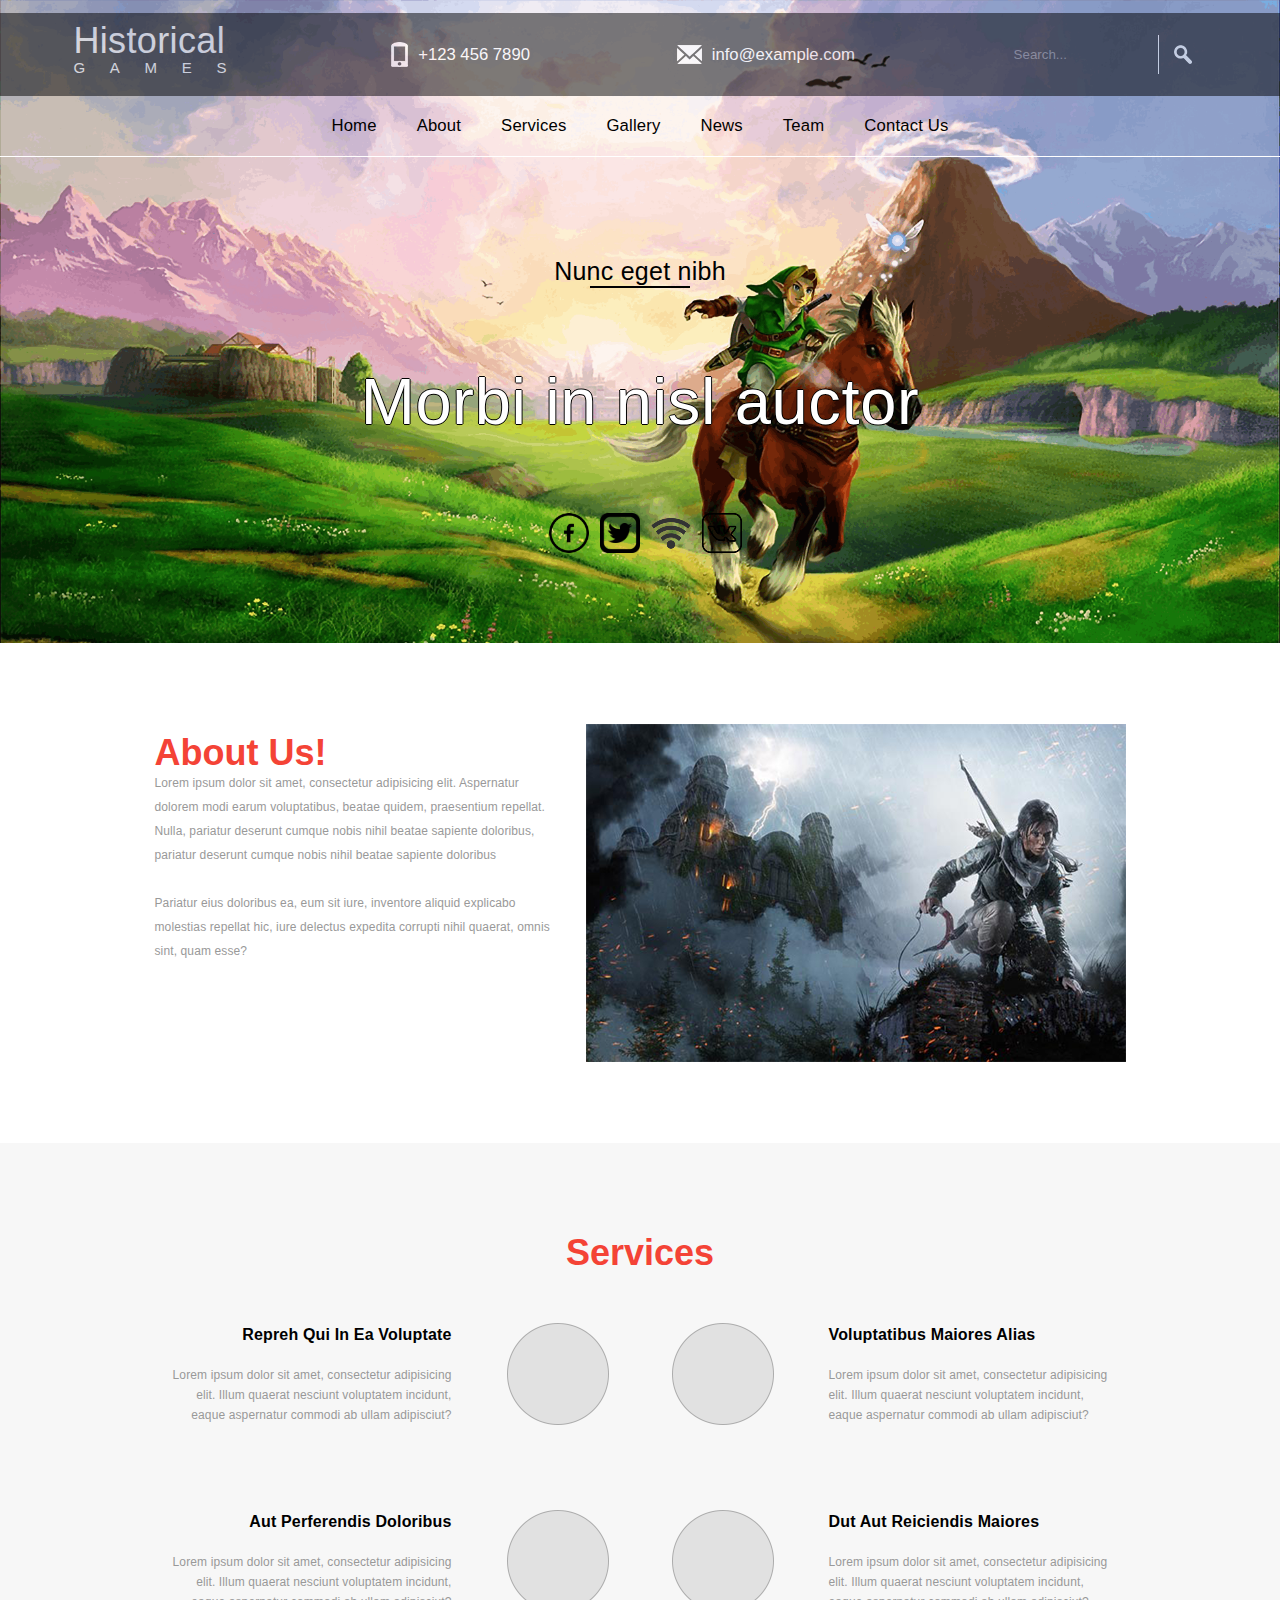
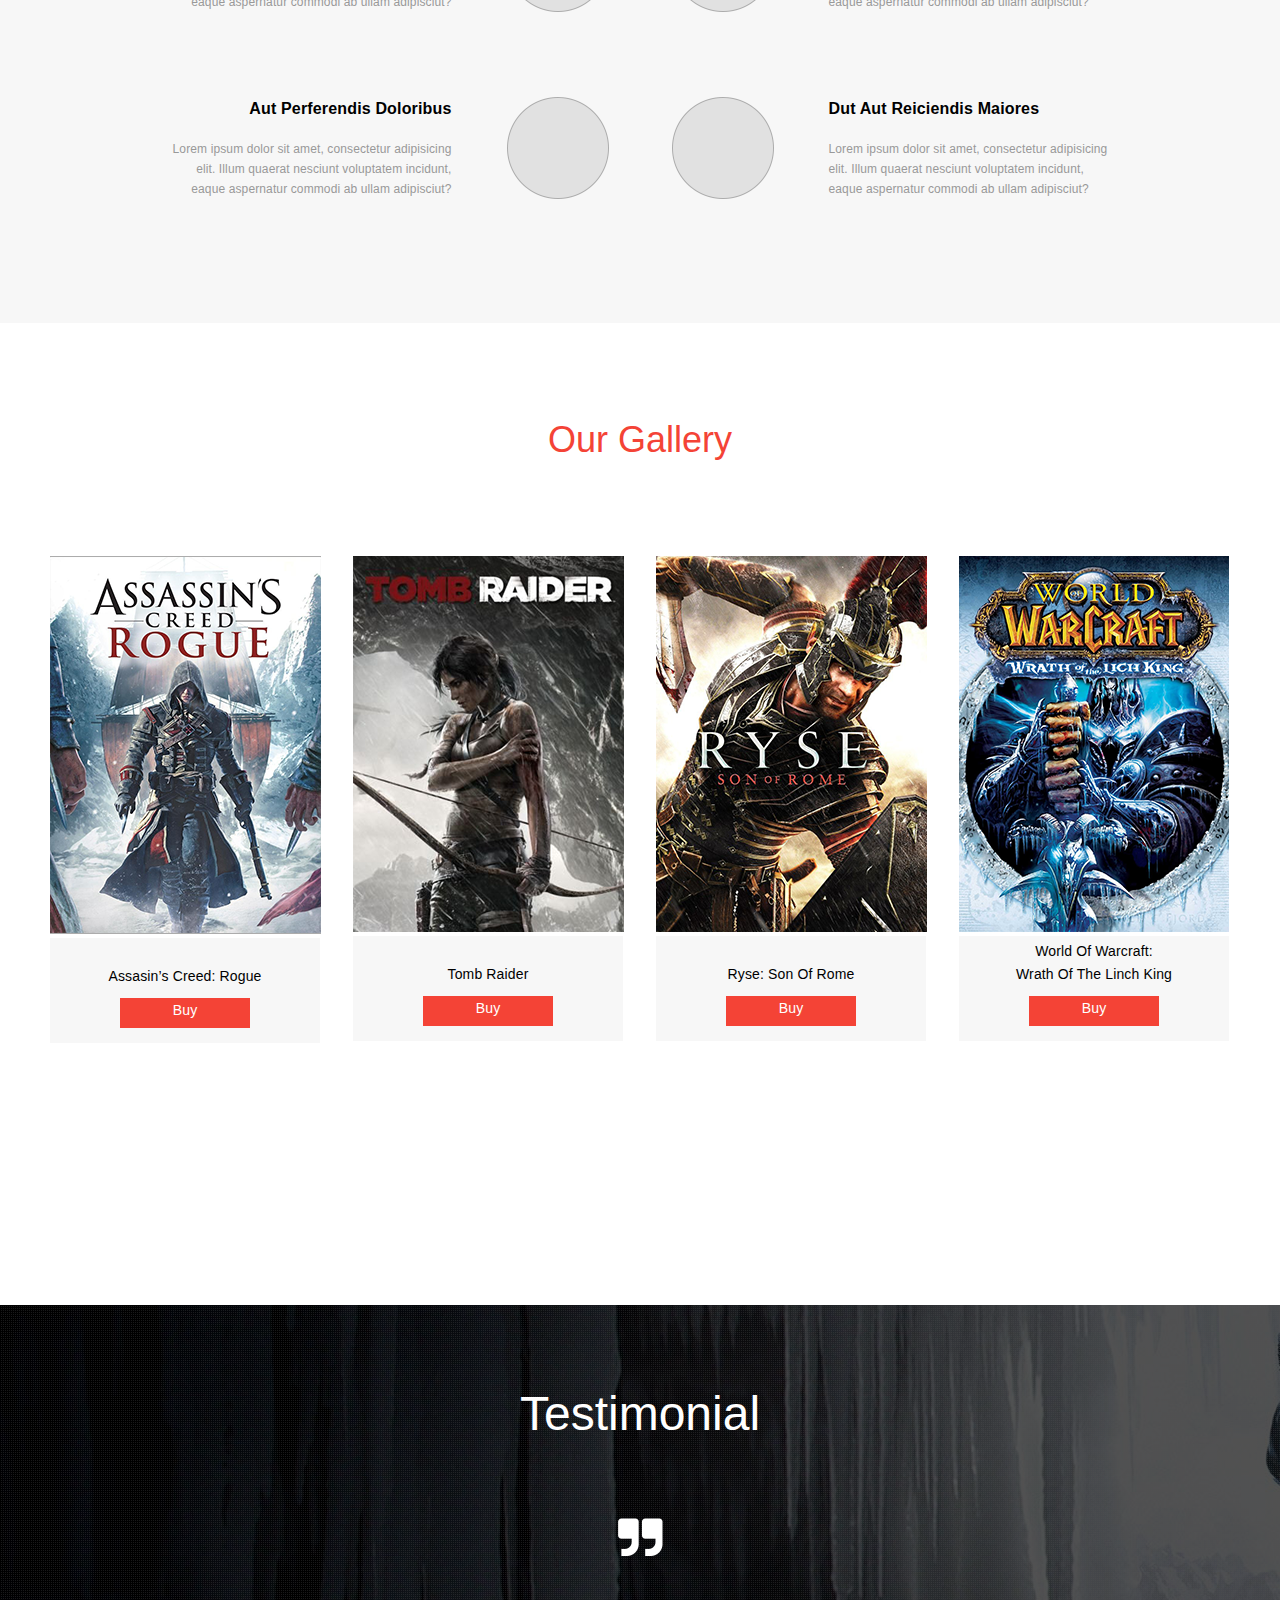
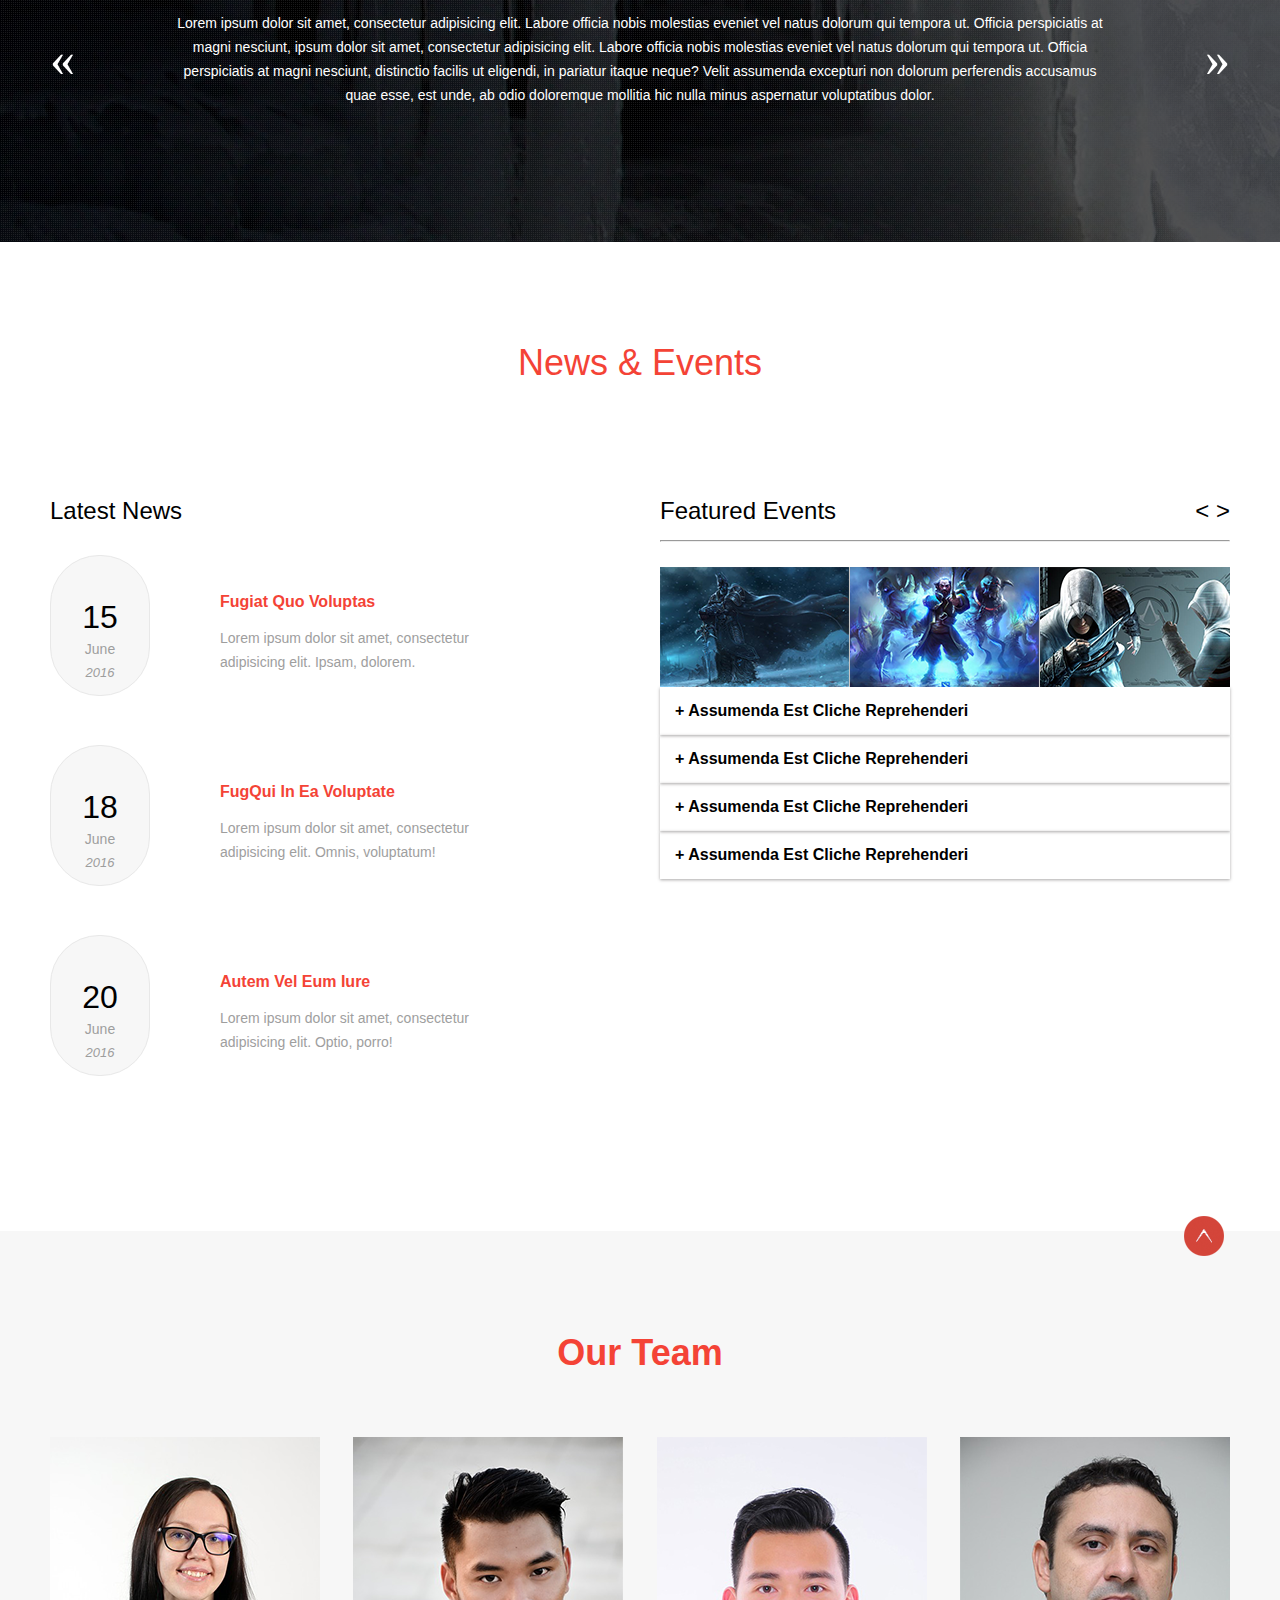
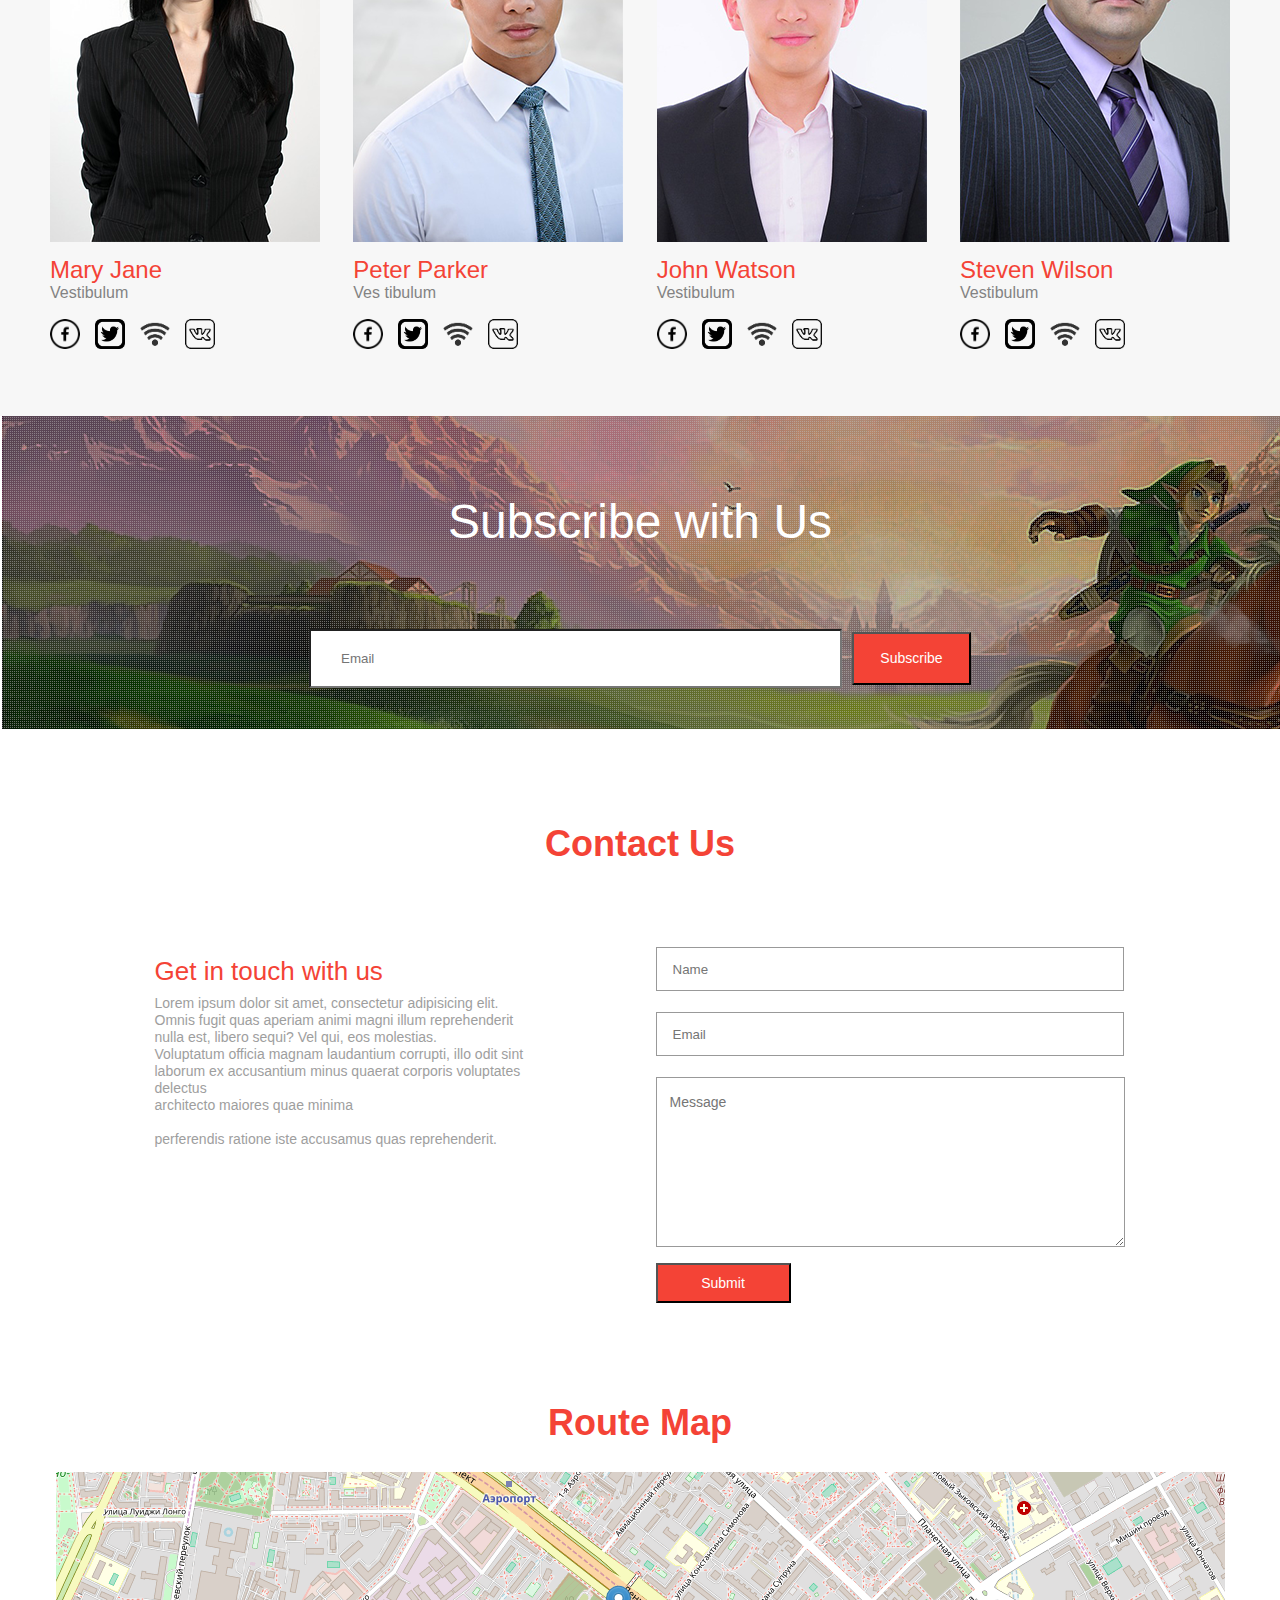
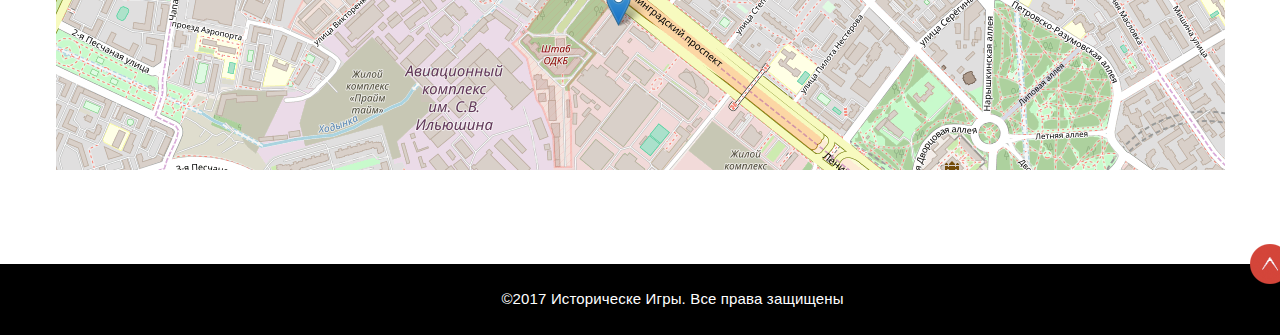
<file: index.html>
<!DOCTYPE html>
<html lang="en">

<head>
    <meta charset="UTF-8">
    <title>Main page</title>
    <link rel="stylesheet" href="style.css">
</head>

<body>
    <div class="container">
        <div class="header">
            <div class="top">
                <div>
                    <p class="p1">Historical</p>
                    <p class="p2">GAMES</p>
                </div>
                <div class="item2">
                    <img src="img/phone.png" alt="phone">
                    <p class="p3">+123 456 7890</p>
                </div>
                <div class="item3">
                    <img src="img/email.png" alt="email">
                    <p class="p4">info@example.com</p>
                </div>
                <form action="#">
                    <fieldset>
                        <input type="search" class="search" placeholder="Search...">
                        <input type="image" src="img/search.png" class="searchpic">
                    </fieldset>
                </form>
            </div>
            <ul class="menu">
                <li class="menu-item"><a href="#">Home</a></li>
                <li class="menu-item"><a href="#">About</a></li>
                <li class="menu-item"><a href="#">Services</a></li>
                <li class="menu-item"><a href="#">Gallery</a></li>
                <li class="menu-item"><a href="#">News</a></li>
                <li class="menu-item"><a href="#">Team</a></li>
                <li class="menu-item"><a href="#">Contact Us</a></li>
            </ul>
            <p class="p5">Nunc eget nibh</p>
            <hr class="hr2">
            <p class="p6">Morbi in nisl auctor</p>
            <div class="socials">
                <a href="#"><img src="img/fb.png" alt="fb" class="icon"></a>
                <a href="#"><img src="img/twitter.png" alt="twitter" class="icon"></a>
                <a href="#"><img src="img/connect.png" alt="connection" class="icon"></a>
                <a href="#"><img src="img/vk.png" alt="vkontakte" class="icon"></a>
            </div>
        </div>

        <div class="main">
            <div class="about content">
                <div>
                    <h1 class="aboutustitle">About Us!</h1>
                    <p class="p7">Lorem ipsum dolor sit amet, consectetur adipisicing elit. Aspernatur dolorem modi earum voluptatibus, beatae quidem, praesentium repellat. Nulla, pariatur deserunt cumque nobis nihil beatae sapiente doloribus, pariatur deserunt cumque
                        nobis nihil beatae sapiente doloribus <br><br> Pariatur eius doloribus ea, eum sit iure, inventore aliquid explicabo molestias repellat hic, iure delectus expedita corrupti nihil quaerat, omnis sint, quam esse?</p>
                </div>
                <div class="picture"> <img src="img/picture.png"></div>
            </div>

            <div class="services">
                <h1 class="aboutustitle">Services</h1>
                <table class="table content">
                    <tr>
                        <th>
                            <div>
                                <h3 class="servicetypes1"><a href="#">Repreh Qui In Ea Voluptate</a></h3>
                                <p class="servicetype1">Lorem ipsum dolor sit amet, consectetur adipisicing elit. Illum quaerat nesciunt voluptatem incidunt, eaque aspernatur commodi ab ullam adipisciut?</p>
                            </div>
                            <div class="service1"></div>
                        </th>
                        <th>
                            <div class="service2"></div>
                            <div>
                                <h3 class="servicetypes2"><a href="#">Voluptatibus Maiores Alias</a></h3>
                                <p class="servicetype2">Lorem ipsum dolor sit amet, consectetur adipisicing elit. Illum quaerat nesciunt voluptatem incidunt, eaque aspernatur commodi ab ullam adipisciut?</p>
                            </div>
                        </th>
                    </tr>

                    <tr class="row2">
                        <th>
                            <div>
                                <h3 class="servicetypes1"><a href="#">Aut Perferendis Doloribus</a></h3>
                                <p class="servicetype1">Lorem ipsum dolor sit amet, consectetur adipisicing elit. Illum quaerat nesciunt voluptatem incidunt, eaque aspernatur commodi ab ullam adipisciut?</p>
                            </div>
                            <div class="service1"></div>
                        </th>
                        <th>
                            <div class="service2"></div>
                            <div>
                                <h3 class="servicetypes2"><a href="#">Dut Aut Reiciendis Maiores</a></h3>
                                <p class="servicetype2">Lorem ipsum dolor sit amet, consectetur adipisicing elit. Illum quaerat nesciunt voluptatem incidunt, eaque aspernatur commodi ab ullam adipisciut?</p>
                            </div>
                        </th>
                    </tr>
                    <tr class="row3">
                        <th>
                            <div>
                                <h3 class="servicetypes1"><a href="#">Aut Perferendis Doloribus</a></h3>
                                <p class="servicetype1">Lorem ipsum dolor sit amet, consectetur adipisicing elit. Illum quaerat nesciunt voluptatem incidunt, eaque aspernatur commodi ab ullam adipisciut?</p>
                            </div>
                            <div class="service1"></div>
                        </th>
                        <th>
                            <div class="service2"></div>
                            <div>
                                <h3 class="servicetypes2"><a href="#">Dut Aut Reiciendis Maiores</a></h3>
                                <p class="servicetype2">Lorem ipsum dolor sit amet, consectetur adipisicing elit. Illum quaerat nesciunt voluptatem incidunt, eaque aspernatur commodi ab ullam adipisciut?</p>
                            </div>
                        </th>
                    </tr>
                </table>
            </div>

            <div class="galleryblock content1">
                <div class="ourgallery">Our Gallery</div>
                <div class="galleries">
                    <div class="gallery">
                        <div><img src="img/assassins.png" alt="assassins"></div>
                        <div class="gallerybox">
                            <p class="p8">Assasin’s Creed: Rogue</p>
                            <a href="#" class="button1">Buy</a>
                        </div>
                    </div>
                    <div class="gallery1">
                        <div><img src="img/tombraider.png" alt="raider"></div>
                        <div class="gallerybox">
                            <p class="p8">Tomb Raider</p>
                            <a href="#" class="button1">Buy</a>
                        </div>
                    </div>
                    <div class="gallery1">
                        <div><img src="img/ryse.png" alt="ryse"></div>
                        <div class="gallerybox">
                            <p class="p8">Ryse: Son Of Rome</p>
                            <a href="#" class="button1">Buy</a>
                        </div>
                    </div>
                    <div class="gallery1">
                        <div><img src="img/warcraft.png" alt="craft"></div>
                        <div class="gallerybox">
                            <p class="p8">World Of Warcraft: <br> Wrath Of The Linch King</p>
                            <a href="#" class="button1">Buy</a>
                        </div>
                    </div>
                </div>
            </div>

            <div class="testimonialblock">
                <div class="content1">
                    <p class="testimonial">Testimonial</p>
                    <div class="kavychki"><img src="img/kavychki.png"></div>
                    <div class="align">
                        <div><span>&#171;</span></div>
                        <div class="citata">Lorem ipsum dolor sit amet, consectetur adipisicing elit. Labore officia nobis molestias eveniet vel natus dolorum qui tempora ut. Officia perspiciatis at magni nesciunt, ipsum dolor sit amet, consectetur adipisicing elit. Labore
                            officia nobis molestias eveniet vel natus dolorum qui tempora ut. Officia perspiciatis at magni nesciunt, distinctio facilis ut eligendi, in pariatur itaque neque? Velit assumenda excepturi non dolorum perferendis accusamus
                            quae esse, est unde, ab odio doloremque mollitia hic nulla minus aspernatur voluptatibus dolor.</div>
                        <div><span>&#187;</span></div>
                    </div>
                </div>
            </div>

            <div class="newseventsblock clearfix">
                <div class="content1">
                    <p class="newsevents">News &amp;&nbsp;Events</p>
                    <div class="commonblock">
                        <div>
                            <p class="latest">Latest News</p>
                            <div class="news1">
                                <div class="date">
                                    <p class="day">15</p>
                                    <p class="month">June</p>
                                    <p class="year">2016</p>
                                </div>
                                <div class="newscontent">
                                    <a href="#" class="title">Fugiat Quo Voluptas</a>
                                    <div class="newstext">Lorem ipsum dolor sit amet, consectetur adipisicing elit. Ipsam, dolorem.</div>
                                </div>
                            </div>
                            <div class="news2">
                                <div class="date">
                                    <p class="day">18</p>
                                    <p class="month">June</p>
                                    <p class="year">2016</p>
                                </div>
                                <div class="newscontent">
                                    <a href="#" class="title">FugQui In Ea Voluptate</a>
                                    <div class="newstext">Lorem ipsum dolor sit amet, consectetur adipisicing elit. Omnis, voluptatum!</div>
                                </div>
                            </div>
                            <div class="news3">
                                <div class="date">
                                    <p class="day">20</p>
                                    <p class="month">June</p>
                                    <p class="year">2016</p>
                                </div>
                                <div class="newscontent">
                                    <a href="#" class="title">Autem Vel Eum Iure</a>
                                    <div class="newstext">Lorem ipsum dolor sit amet, consectetur adipisicing elit. Optio, porro!</div>
                                </div>
                            </div>
                        </div>
                        <div>
                            <div class="featurednews">
                                <p class="fn1">Featured Events</p>
                                <p class="fn2">&lt; &gt;</p>
                            </div>
                            <hr class="line">
                            <div class="events">
                                <img src="img/events1.png">
                                <img src="img/events2.png">
                                <img src="img/events3.png">
                            </div>
                            <input type="checkbox" id="hd-1" class="hide" />
                            <label for="hd-1">+ Assumenda Est Cliche Reprehenderi</label>
                            <div>Lorem ipsum dolor sit amet, consectetur adipisicing elit. Suscipit sit veniam cumque. Saepe obcaecati recusandae, at dignissimos quaerat iste qui nihil sequi maxime voluptates eveniet sed quos, sunt debitis aperiam.</div>
                            <input type="checkbox" id="hd-2" class="hide" />
                            <label for="hd-2">+ Assumenda Est Cliche Reprehenderi</label>
                            <div>Lorem ipsum dolor sit amet, consectetur adipisicing elit. Suscipit sit veniam cumque. Saepe obcaecati recusandae, at dignissimos quaerat iste qui nihil sequi maxime voluptates eveniet sed quos, sunt debitis aperiam.</div>
                            <input type="checkbox" id="hd-3" class="hide" />
                            <label for="hd-3">+ Assumenda Est Cliche Reprehenderi</label>
                            <div>Lorem ipsum dolor sit amet, consectetur adipisicing elit. Suscipit sit veniam cumque. Saepe obcaecati recusandae, at dignissimos quaerat iste qui nihil sequi maxime voluptates eveniet sed quos, sunt debitis aperiam.</div>
                            <input type="checkbox" id="hd-4" class="hide" />
                            <label for="hd-4">+ Assumenda Est Cliche Reprehenderi</label>
                            <div>Lorem ipsum dolor sit amet, consectetur adipisicing elit. Suscipit sit veniam cumque. Saepe obcaecati recusandae, at dignissimos quaerat iste qui nihil sequi maxime voluptates eveniet sed quos, sunt debitis aperiam.</div>
                        </div>
                    </div>
                </div>
            </div>

            <div class="ourteam">
                <a class="redarrow" href="#"><img src="img/red_arrow.png"></a>
                <p class="ourteamtitle">Our Team</p>
                <div class="members content1">
                    <div>
                        <img src="img/member1.png">
                        <div>
                            <p class="name">Mary Jane</p>
                            <p class="post">Vestibulum</p>
                            <div class="socials2">
                                <a href="#"><img src="img/fb.png" alt="fb" class="icon2"></a>
                                <a href="#"><img src="img/twitter.png" alt="twitter" class="icon2"></a>
                                <a href="#"><img src="img/connect.png" alt="connection" class="icon2"></a>
                                <a href="#"><img src="img/vk.png" alt="vkontakte" class="icon2"></a>
                            </div>
                        </div>
                    </div>
                    <div>
                        <img src="img/member2.png">
                        <div>
                            <p class="name">Peter Parker</p>
                            <p class="post">Ves tibulum</p>
                            <div class="socials2">
                                <a href="#"><img src="img/fb.png" alt="fb" class="icon2"></a>
                                <a href="#"><img src="img/twitter.png" alt="twitter" class="icon2"></a>
                                <a href="#"><img src="img/connect.png" alt="connection" class="icon2"></a>
                                <a href="#"><img src="img/vk.png" alt="vkontakte" class="icon2"></a>
                            </div>
                        </div>
                    </div>
                    <div>
                        <img src="img/member3.png">
                        <div>
                            <p class="name">John Watson</p>
                            <p class="post">Vestibulum</p>
                            <div class="socials2">
                                <a href="#"><img src="img/fb.png" alt="fb" class="icon2"></a>
                                <a href="#"><img src="img/twitter.png" alt="twitter" class="icon2"></a>
                                <a href="#"><img src="img/connect.png" alt="connection" class="icon2"></a>
                                <a href="#"><img src="img/vk.png" alt="vkontakte" class="icon2"></a>
                            </div>
                        </div>
                    </div>
                    <div>
                        <img src="img/member4.png">
                        <div>
                            <p class="name">Steven Wilson</p>
                            <p class="post">Vestibulum</p>
                            <div class="socials2">
                                <a href="#"><img src="img/fb.png" alt="fb" class="icon2"></a>
                                <a href="#"><img src="img/twitter.png" alt="twitter" class="icon2"></a>
                                <a href="#"><img src="img/connect.png" alt="connection" class="icon2"></a>
                                <a href="#"><img src="img/vk.png" alt="vkontakte" class="icon2"></a>
                            </div>
                        </div>
                    </div>
                </div>
            </div>

            <div class="subscribe">
                <p class="subscr">Subscribe with Us</p>
                <form action="#" class="subcsrform">
                    <fieldset>
                        <input type="email" class="email" placeholder="Email">
                        <a href="#"><input type="submit" class="submitbutton" value="Subscribe"></a>
                    </fieldset>
                </form>
            </div>
        </div>

        <div class="footer">
            <div class="contactus content">
                <p class="p12">Contact Us</p>
                <div class="contacts">
                    <div class="contact1">
                        <p class="p13">Get in touch with us</p>
                        <p class="p14">Lorem ipsum dolor sit amet, consectetur adipisicing elit. Omnis fugit quas aperiam animi magni illum reprehenderit nulla est, libero sequi? Vel qui, eos molestias. <br> Voluptatum officia magnam laudantium corrupti, illo odit sint
                            laborum ex accusantium minus quaerat corporis voluptates delectus <br>architecto maiores quae minima <br> <br>perferendis ratione iste accusamus quas reprehenderit.</p>
                    </div>
                    <div class="contact2">
                        <form action="#">
                            <fieldset>
                                <input type="text" class="text1" placeholder="Name">
                                <input type="email" class="email2" placeholder="Email">
                                <textarea name="text2" id="text2" cols="30" rows="10" placeholder="Message"></textarea>
                                <a href="#"><input type="submit" class="submitbutton2" value="Submit"></a>
                            </fieldset>
                        </form>
                    </div>
                </div>
            </div>

            <div class="routemap">
                <p class="p15">Route Map</p>
                <div class="routeimage"><img src="img/routeimage.png"></div>
            </div>

            <div class="bottomline">
                <a class="redarrow2" href="#"><img src="img/red_arrow.png"></a>
                <p class="p16">&copy;2017 Историческе Игры. Все права защищены</p>
            </div>
        </div>
    </div>
    <script src="script.js"></script>
</body>

</html>
</file>
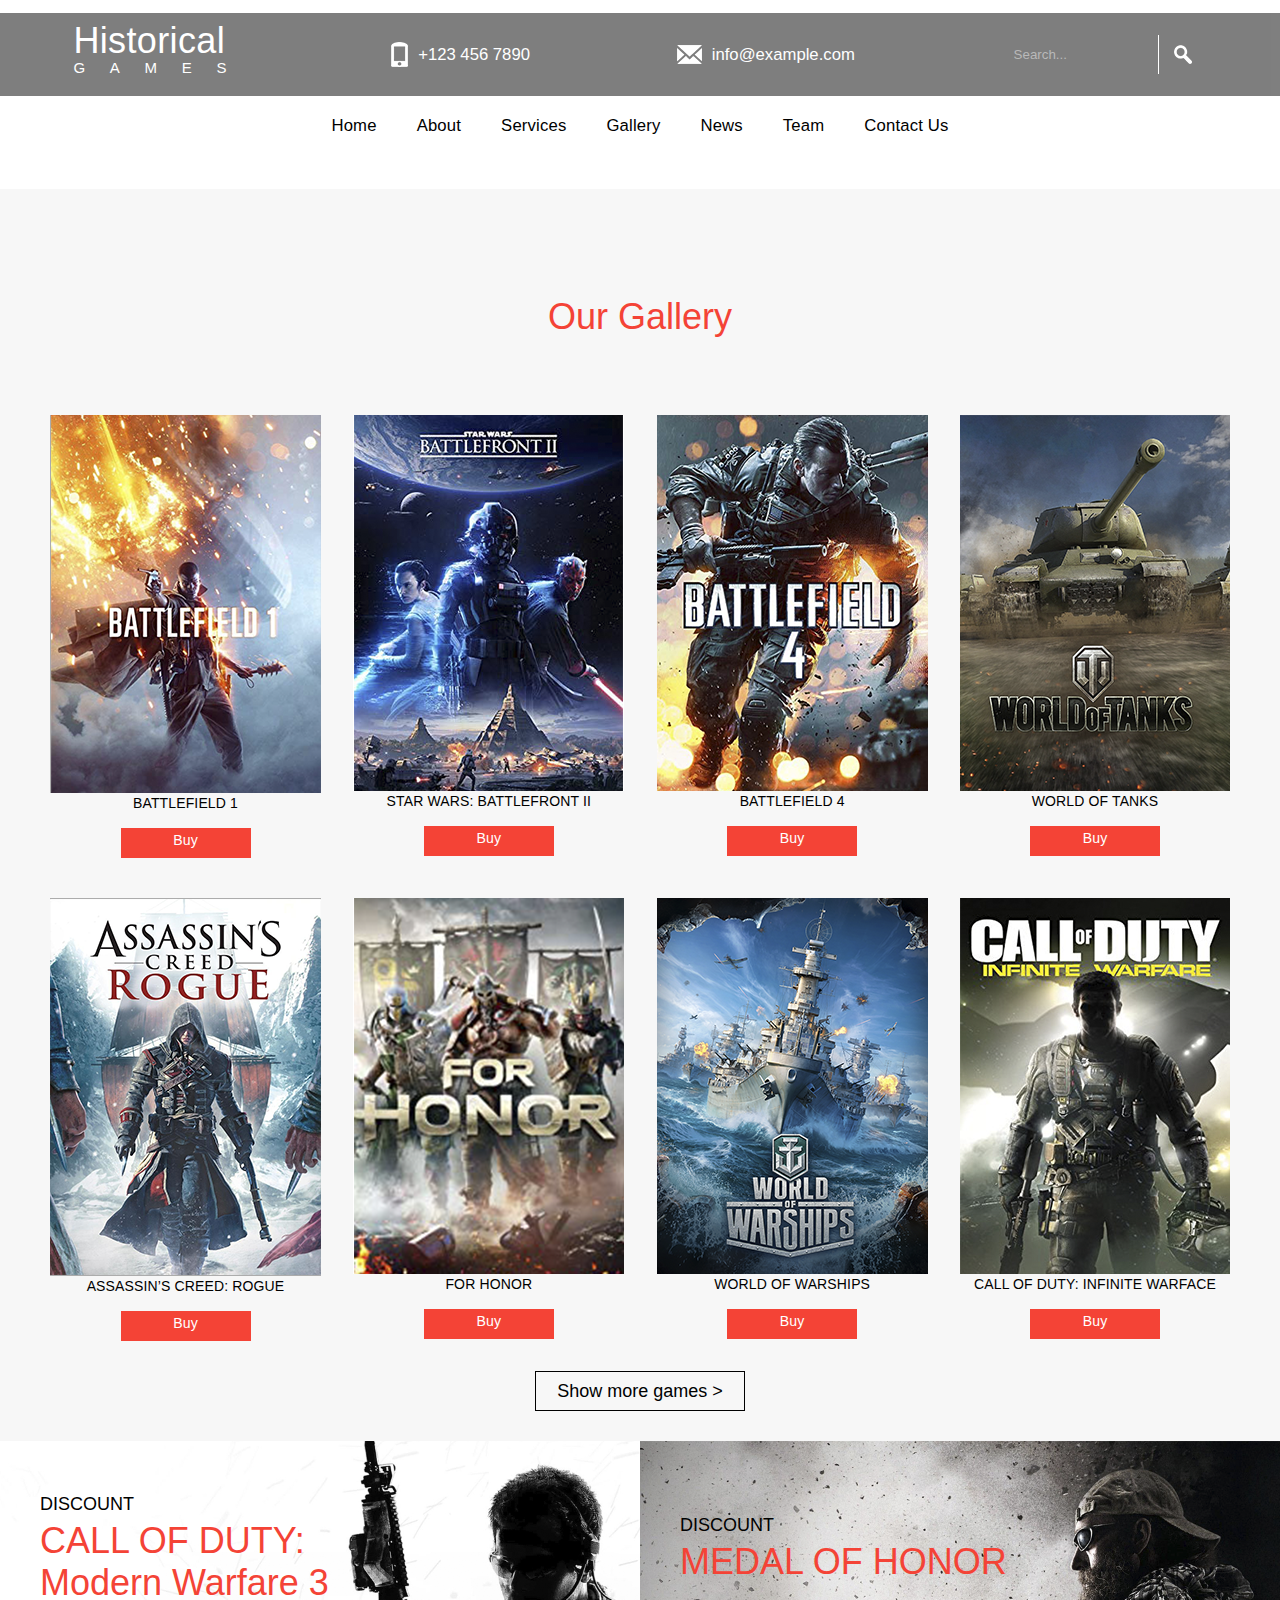
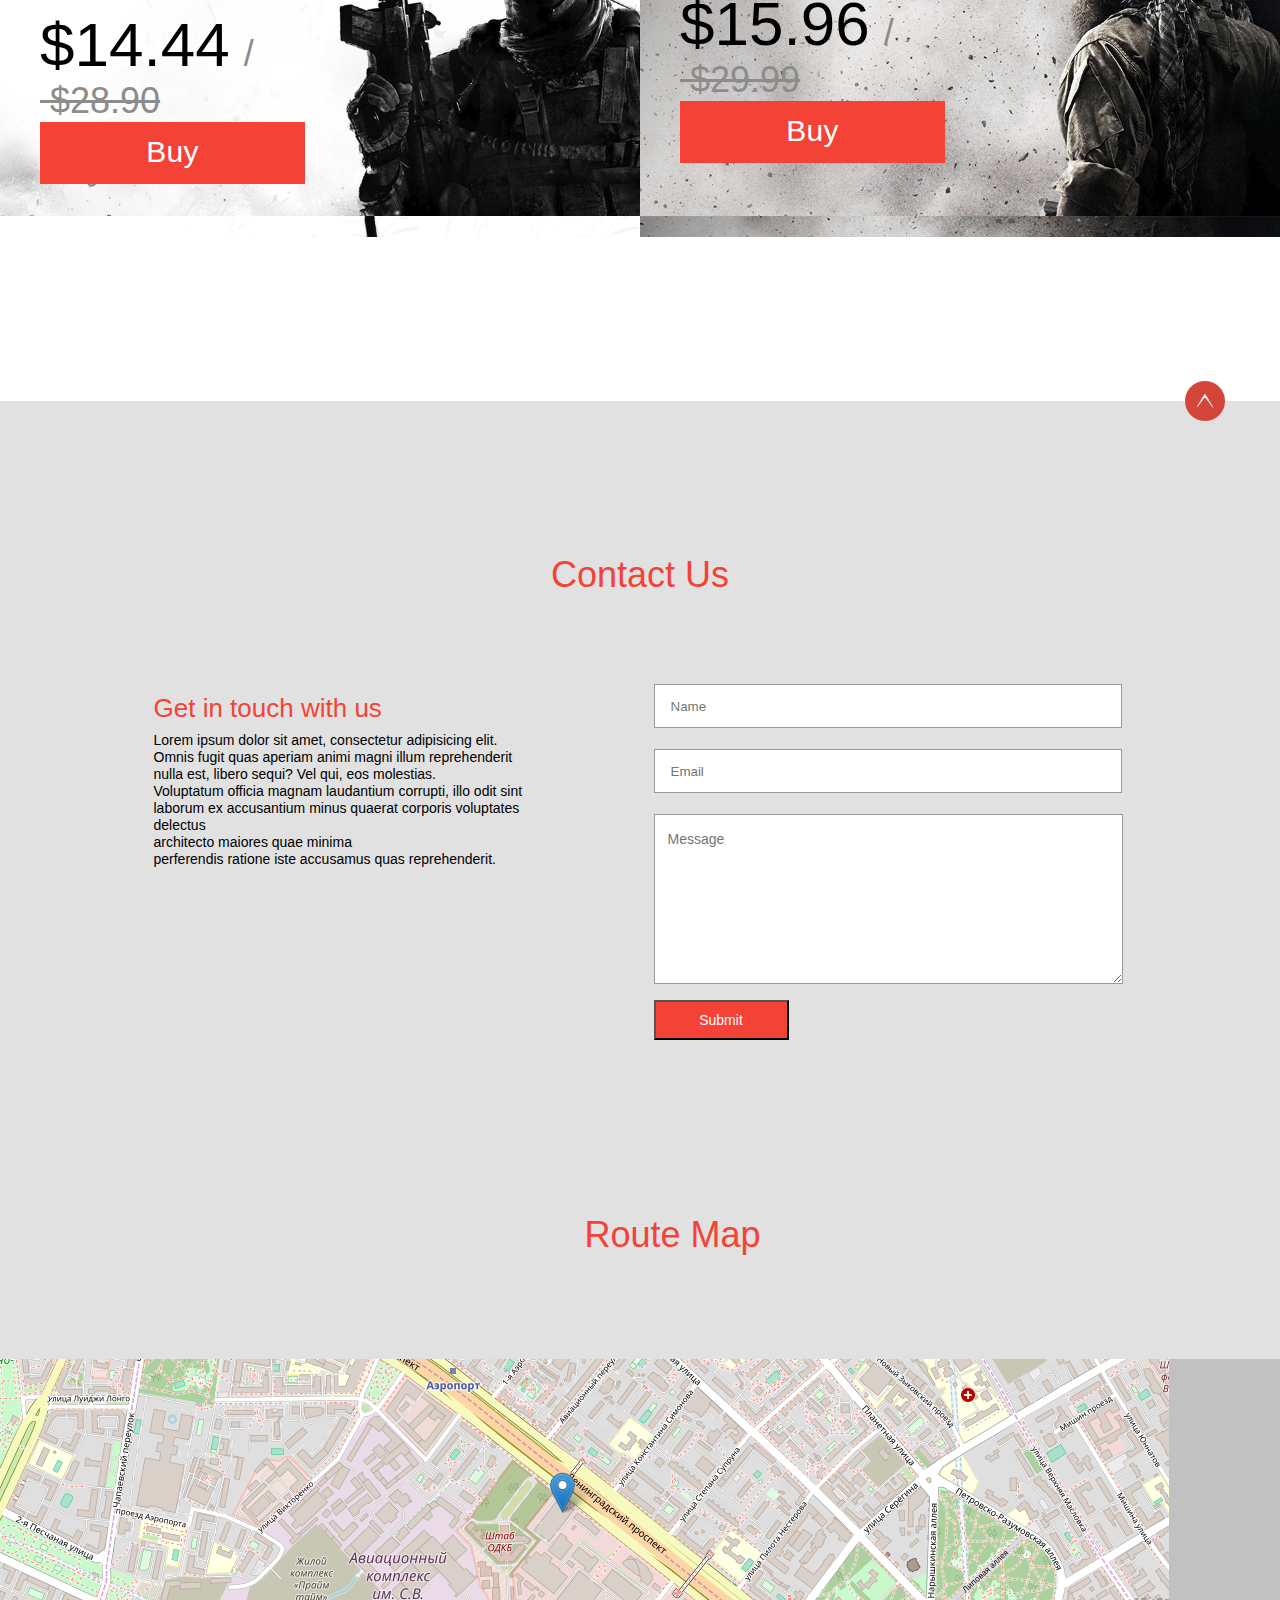
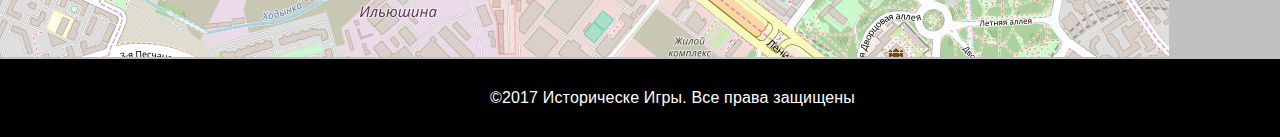
<file: catalogue.html>
<!DOCTYPE html>
<html lang="en">

<head>
    <meta charset="UTF-8">
    <title>Catalogue</title>
    <link rel="stylesheet" href="style.css">
</head>

<body>
    <div class="container">
        <div class="header2">
            <div class="top">
                <div>
                    <p class="p1">Historical</p>
                    <p class="p2">GAMES</p>
                </div>
                <div class="item2">
                    <img src="img/phone.png" alt="phone">
                    <p class="p3">+123 456 7890</p>
                </div>
                <div class="item3">
                    <img src="img/email.png" alt="email">
                    <p class="p4">info@example.com</p>
                </div>
                <form action="#">
                    <fieldset>
                        <input type="search" class="search" placeholder="Search...">
                        <input type="image" src="img/search.png" class="searchpic">
                    </fieldset>
                </form>
            </div>
            <ul class="menu">
                <li class="menu-item1"><a href="#">Home</a></li>
                <li class="menu-item1"><a href="#">About</a></li>
                <li class="menu-item1"><a href="#">Services</a></li>
                <li class="menu-item1"><a href="#">Gallery</a></li>
                <li class="menu-item1"><a href="#">News</a></li>
                <li class="menu-item1"><a href="#">Team</a></li>
                <li class="menu-item1"><a href="#">Contact Us</a></li>
            </ul>
        </div>

        <div class="gallerycatalogue clearfix">
            <div class="content1">
                <div class="p22">Our Gallery</div>
                <div class="ourgalleries">
                    <div class="ourgallery1">
                        <div class="ourgallery11 "><img src="img/battlefield1.png" alt="pic">
                            <p class="p23">battlefield 1</p>
                            <div class="button3">Buy</div>
                        </div>
                        <div class="ourgallery12 "><img src="img/starwars.png" alt="pic">
                            <p class="p23">star wars: Battlefront II</p>
                            <div class="button3">Buy</div>
                        </div>
                        <div class="ourgallery12 "><img src="img/battlefield2.png" alt="pic">
                            <p class="p23">BATTLEFIELD 4</p>
                            <div class="button3">Buy</div>
                        </div>
                        <div class="ourgallery12 "><img src="img/wot.png" alt="pic">
                            <p class="p23">world of tanks</p>
                            <div class="button3">Buy</div>
                        </div>
                    </div>
                    <div class="ourgallery2">
                        <div class="ourgallery21 "><img src="img/assassins.png" alt="pic">
                            <p class="p23">assassin’s creed: Rogue</p>
                            <div class="button3">Buy</div>
                        </div>
                        <div class="ourgallery22 "><img src="img/forhonor.png" alt="pic">
                            <p class="p23">for honor</p>
                            <div class="button3">Buy</div>
                        </div>
                        <div class="ourgallery22 "><img src="img/wow.png" alt="pic">
                            <p class="p23">world of warships</p>
                            <div class="button3">Buy</div>
                        </div>
                        <div class="ourgallery22 "><img src="img/callofduty.png" alt="pic">
                            <p class="p23">call of duty: Infinite Warface</p>
                            <div class="button3">Buy</div>
                        </div>
                    </div>
                </div>
                <a href="#">
                    <p class="showmoregames">Show more games ></p>
                </a>
            </div>
        </div>

        <div class="discount">
            <div class="discount1">
                <p class="p25">Discount</p>
                <p class="p26">CALL OF DUTY: <br> Modern Warfare 3</p>
                <div class="price">
                    <p class="p27">$14.44</p>
                    <p class="p29">&nbsp;/</p>
                    <p class="p28">&nbsp;$28.90</p>
                </div>
                <div class="button4">Buy</div>
            </div>
            <div class="discount2">
                <p class="p25">Discount</p>
                <p class="p26">MEDAL OF HONOR</p>
                <div class="price">
                    <p class="p27">$15.96</p>
                    <p class="p29">&nbsp;/</p>
                    <p class="p28">&nbsp;$29.99</p>
                </div>
                <div class="button4">Buy</div>
            </div>
        </div>


        <footer>
            <div class="contactus2">
                <a href="#" class="redarrow2"><img src="img/red_arrow.png"></a>
                <div class="content2">
                    <p class="p17">Contact Us</p>
                    <div class="contacts">
                        <div class="contact3">
                            <p class="p18">Get in touch with us</p>
                            <p class="p19">Lorem ipsum dolor sit amet, consectetur adipisicing elit. Omnis fugit quas aperiam animi magni illum reprehenderit nulla est, libero sequi? Vel qui, eos molestias. <br> Voluptatum officia magnam laudantium corrupti, illo odit
                                sint laborum ex accusantium minus quaerat corporis voluptates delectus <br>architecto maiores quae minima <br>perferendis ratione iste accusamus quas reprehenderit.</p>
                        </div>
                        <form action="#" class="contact4">
                            <fieldset>
                                <input type="text" class="text1" placeholder="Name">
                                <input type="email" class="email2" placeholder="Email">
                                <textarea name="text2" id="text2" cols="30" rows="10" placeholder="Message"></textarea>
                                <input type="submit" class="submitbutton2" value="Submit">
                            </fieldset>
                        </form>
                    </div>
                </div>
            </div>

            <div class="routemap2">
                <p class="p30">Route Map</p>
                <div class="routeimage2"><img src="img/routeimage.png"></div>
            </div>
            <p class="p21">&copy;2017 Историческе Игры. Все права защищены</p>
        </footer>
    </div>
</body>

</html>
</file>
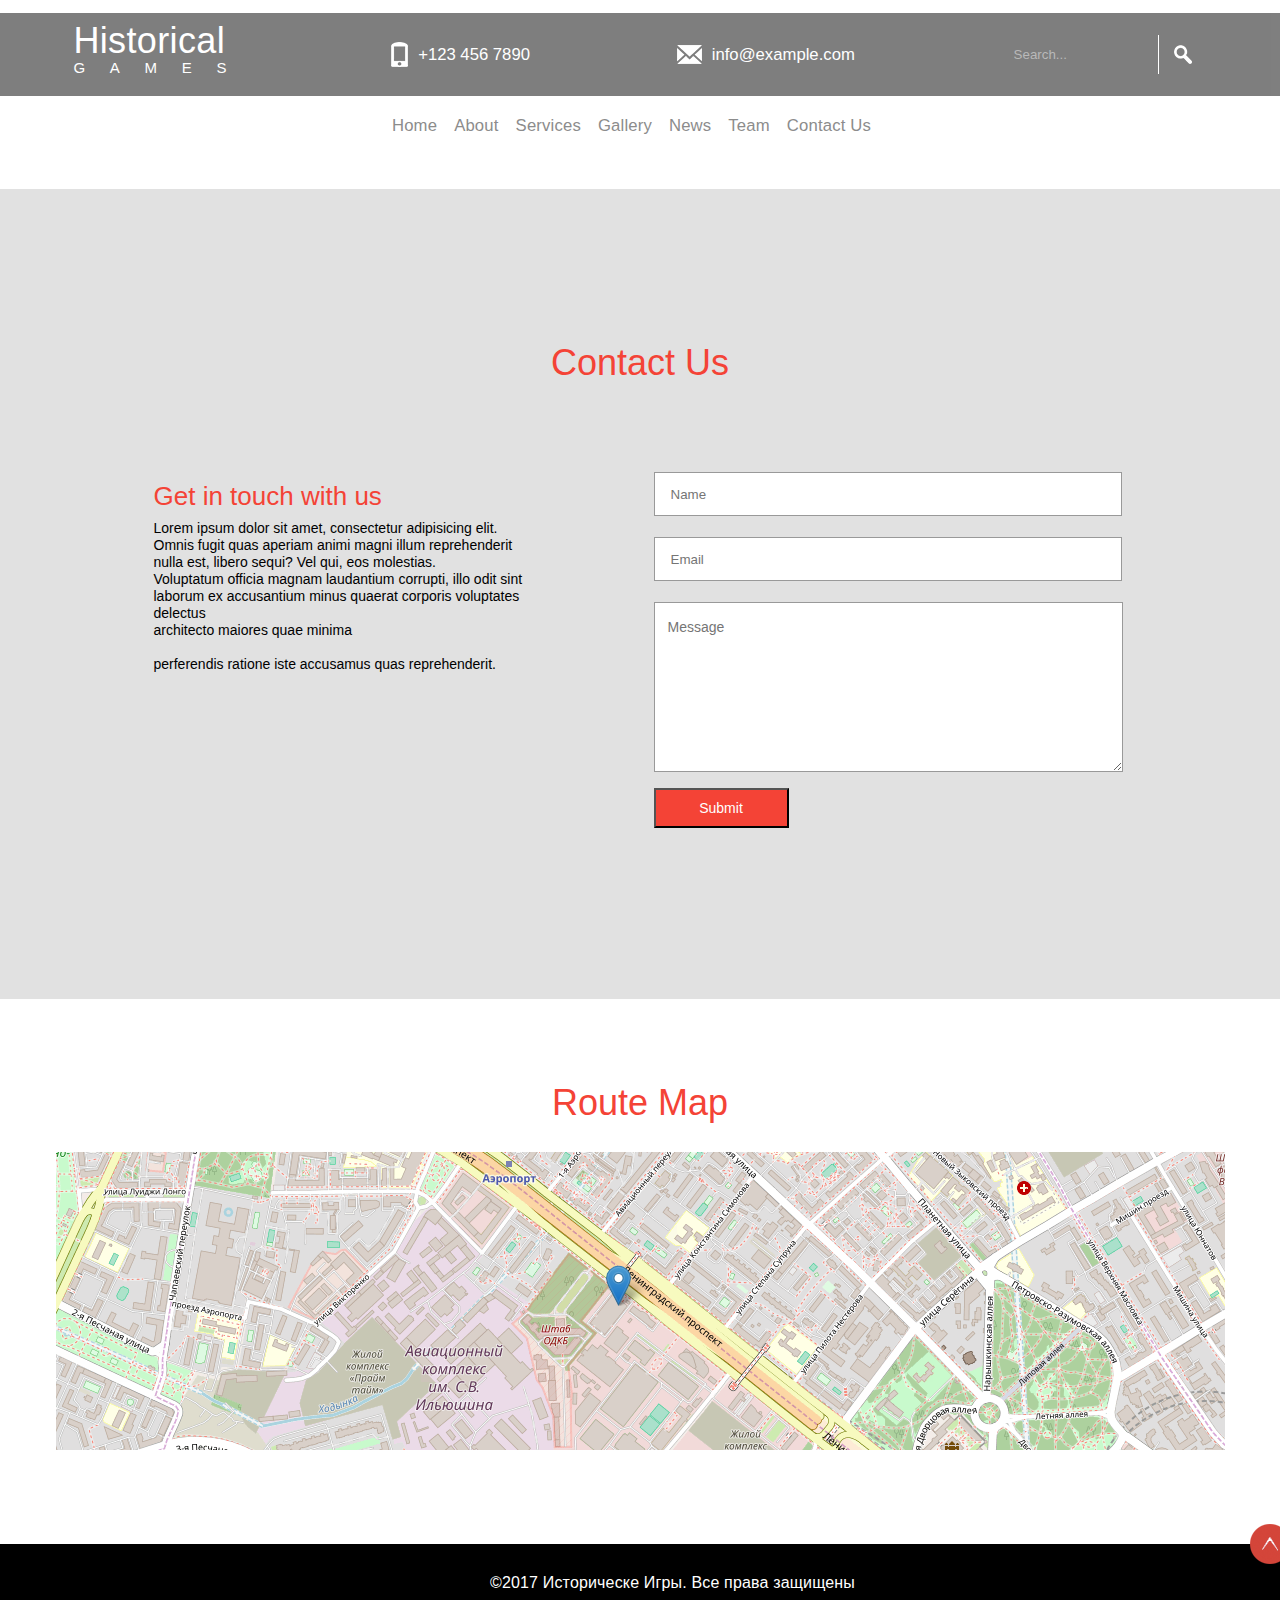
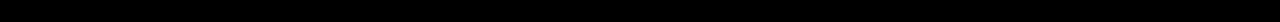
<file: contacts.html>
<!DOCTYPE html>
<html lang="en">

<head>
    <meta charset="UTF-8">
    <title>Contacts</title>
    <link rel="stylesheet" href="style.css">
</head>

<body>
    <div class="container">
        <div class="header2">
            <div class="top">
                <div>
                    <p class="p1">Historical</p>
                    <p class="p2">GAMES</p>
                </div>
                <div class="item2">
                    <img src="img/phone.png" alt="phone">
                    <p class="p3">+123 456 7890</p>
                </div>
                <div class="item3">
                    <img src="img/email.png" alt="email">
                    <p class="p4">info@example.com</p>
                </div>
                <form action="#">
                    <fieldset>
                        <input type="search" class="search" placeholder="Search...">
                        <input type="image" src="img/search.png" class="searchpic">
                    </fieldset>
                </form>
            </div>
            <div class="menu">
                <ul>
                    <li class="menu-item2"><a href="#">Home</a></li>
                    <li class="menu-item2"><a href="#">About</a></li>
                    <li class="menu-item2"><a href="#">Services</a></li>
                    <li class="menu-item2"><a href="#">Gallery</a></li>
                    <li class="menu-item2"><a href="#">News</a></li>
                    <li class="menu-item2"><a href="#">Team</a></li>
                    <li class="menu-item2"><a href="#">Contact Us</a></li>
                </ul>
            </div>
        </div>

        <div class="footer2">
            <div class="contactus2">
                <div class="content2">
                    <div class="p17">
                        <p>Contact Us</p>
                    </div>
                    <div class="contacts">
                        <div class="contact3 float">
                            <div class="p18">
                                <p>Get in touch with us</p>
                            </div>
                            <div class="p19">
                                <p>Lorem ipsum dolor sit amet, consectetur adipisicing elit. Omnis fugit quas aperiam animi magni illum reprehenderit nulla est, libero sequi? Vel qui, eos molestias. <br> Voluptatum officia magnam laudantium corrupti, illo
                                    odit sint laborum ex accusantium minus quaerat corporis voluptates delectus <br>architecto maiores quae minima <br> <br>perferendis ratione iste accusamus quas reprehenderit.</p>
                            </div>
                        </div>
                        <div class="contact4 float">
                            <form action="#">
                                <fieldset>
                                    <input type="text" class="text1" placeholder="Name">
                                    <input type="email" class="email2" placeholder="Email">
                                    <textarea name="text2" id="text2" cols="30" rows="10" placeholder="Message"></textarea>
                                    <input type="submit" class="submitbutton2" value="Submit">
                                </fieldset>
                            </form>
                        </div>
                    </div>
                </div>
            </div>

            <div class="routemap clearfix">
                <div class="p20">
                    <p>Route Map</p>
                </div>
                <div class="routeimage"><img src="img/routeimage.png" alt="route"></div>
            </div>

            <div class="bottomline">
                <a href="#" class="redarrow2"><img src="img/red_arrow.png" alt="redarrow"></a>
                <div class="p21">
                    <p>&copy;2017 Историческе Игры. Все права защищены</p>
                </div>
            </div>
        </div>
    </div>
</body>

</html>
</file>
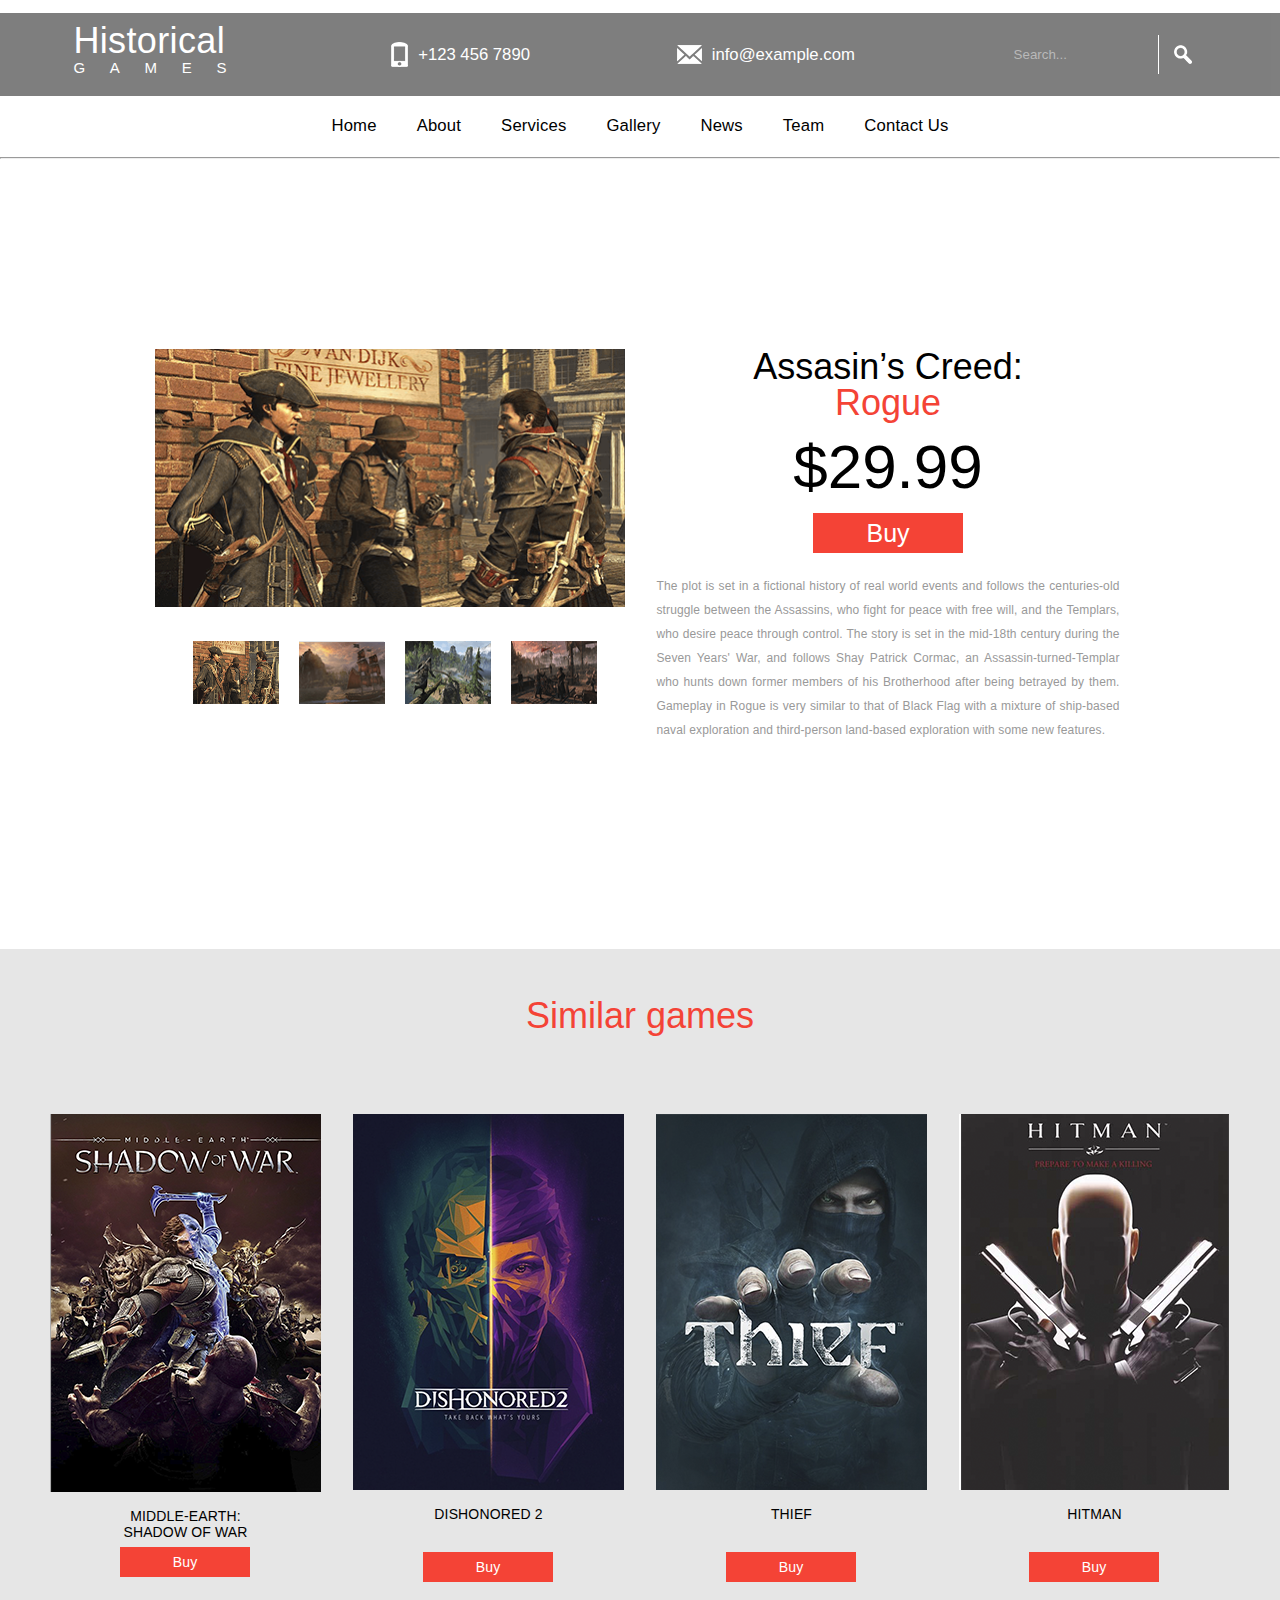
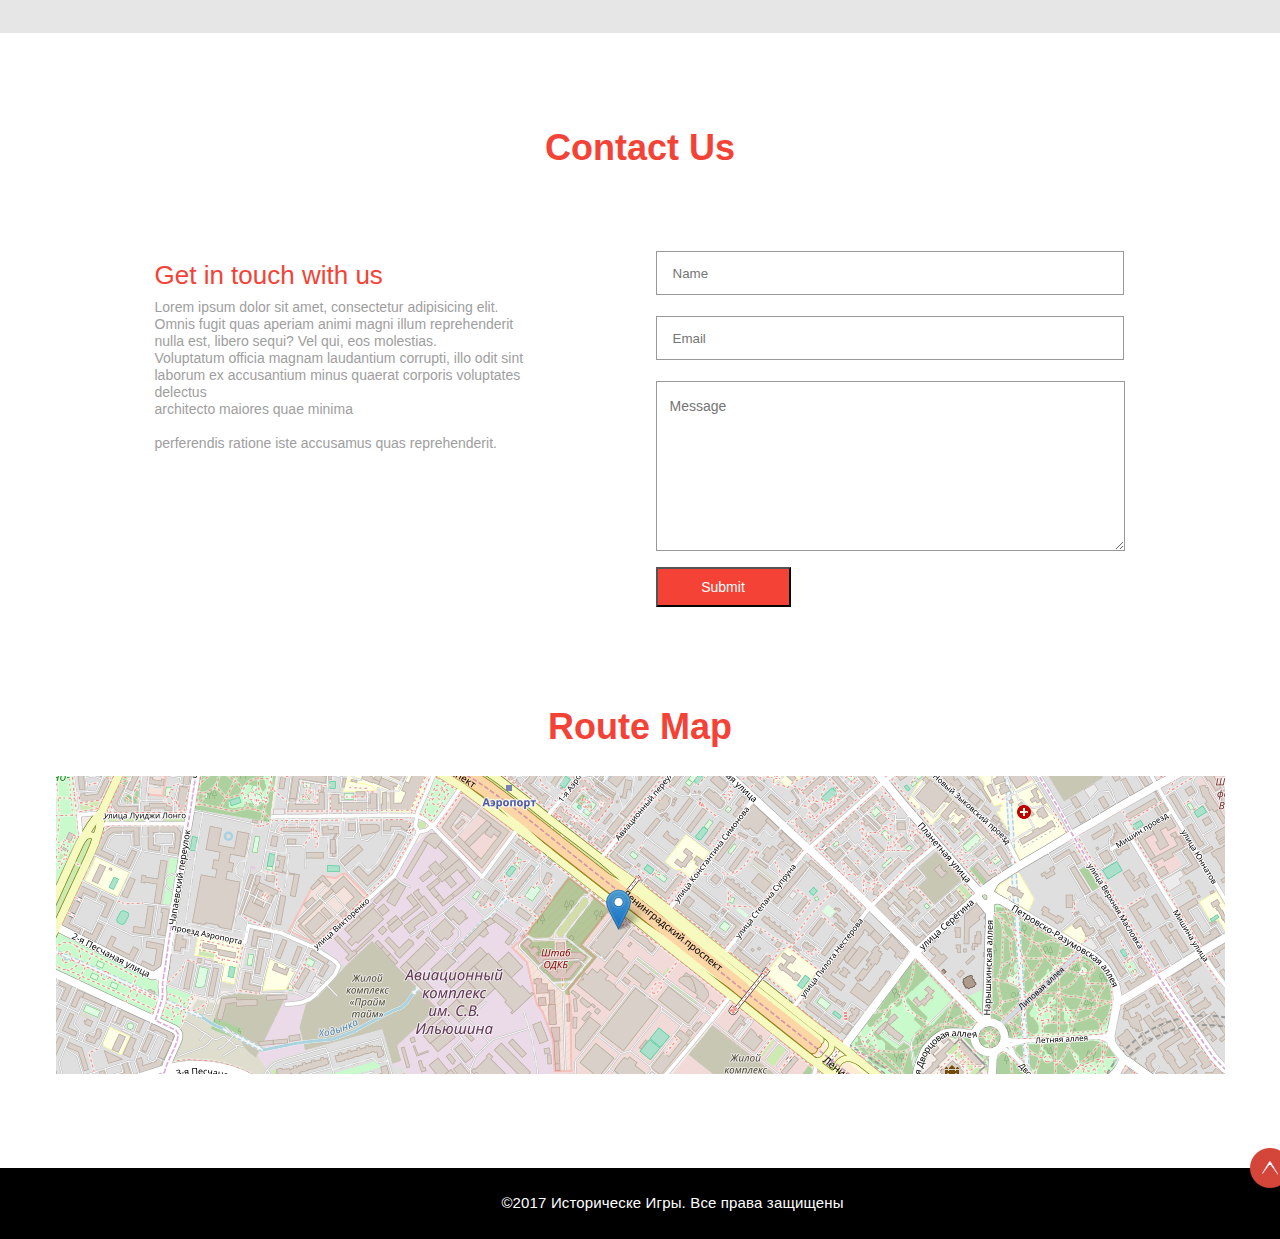
<file: towar.html>
<!DOCTYPE html>
<html lang="en">

<head>
    <meta charset="UTF-8">
    <title>Catalogue item</title>
    <link rel="stylesheet" href="style.css">
</head>

<body>
    <div class="container">
        <div class="header2">
            <div class="top">
                <div>
                    <p class="p1">Historical</p>
                    <p class="p2">GAMES</p>
                </div>
                <div class="item2">
                    <img src="img/phone.png" alt="phone">
                    <p class="p3">+123 456 7890</p>
                </div>
                <div class="item3">
                    <img src="img/email.png" alt="email">
                    <p class="p4">info@example.com</p>
                </div>
                <form action="#">
                    <fieldset>
                        <input type="search" class="search" placeholder="Search...">
                        <input type="image" src="img/search.png" class="searchpic">
                    </fieldset>
                </form>
            </div>
            <ul class="menu">
                <li class="menu-item"><a href="#">Home</a></li>
                <li class="menu-item"><a href="#">About</a></li>
                <li class="menu-item"><a href="#">Services</a></li>
                <li class="menu-item"><a href="#">Gallery</a></li>
                <li class="menu-item"><a href="#">News</a></li>
                <li class="menu-item"><a href="#">Team</a></li>
                <li class="menu-item"><a href="#">Contact Us</a></li>
            </ul>
            <hr>
        </div>

        <div class="rogue clearfix content">
            <div class="rogue1 clearfix">
                <img src="img/rogue1.png" class="rogue11">
                <div class="rogue12">
                    <div class="rogue121"><img src="img/rogue2.png" class="rogue122"></div>
                    <div class="rogue121"><img src="img/rogue3.png" class="rogue122"></div>
                    <div class="rogue121"><img src="img/rogue4.png" class="rogue122"></div>
                    <div class="rogue121"><img src="img/rogue5.png" class="rogue123"></div>
                </div>
            </div>
            <div class="rogue2 clearfix">
                <div>
                    <p class="p31">Assasin’s Creed:</p>
                    <p class="p32">Rogue</p>
                </div>
                <p class="p33">$29.99</p>
                <p class="button5 p35">Buy</p>
                <p class="p34">The plot is set in a fictional history of real world events and follows the centuries-old struggle between the Assassins, who fight for peace with free will, and the Templars, who desire peace through control. The story is set in the mid-18th
                    century during the Seven Years' War, and follows Shay Patrick Cormac, an Assassin-turned-Templar who hunts down former members of his Brotherhood after being betrayed by them. Gameplay in Rogue is very similar to that of Black Flag
                    with a mixture of ship-based naval exploration and third-person land-based exploration with some new features.</p>
            </div>
        </div>

        <div class="similar clearfix">
            <div class="content1">
                <div class="similargames">Similar games</div>
                <div class="similars">
                    <div class="similaritems">
                        <div class="similar1"><img src="img/similar1.png" alt="similar"></div>
                        <p class="p36">MIDDLE-EARTH: <br> Shadow Of War</p>
                        <p class="button6 p37">Buy</p>
                    </div>
                    <div class="similaritems">
                        <div class="similar1"><img src="img/similar2.png" alt="similar"></div>
                        <p class="p36">DISHONORED 2</p>
                        <p class="button7 p37">Buy</p>
                    </div>
                    <div class="similaritems">
                        <div class="similar1"><img src="img/similar3.png" alt="similar"></div>
                        <p class="p36">THIEF</p>
                        <p class="button7 p37">Buy</p>
                    </div>
                    <div class="similaritems">
                        <div class="similar2"><img src="img/similar4.png" alt="similar"></div>
                        <p class="p36">HITMAN</p>
                        <p class="button7 p37">Buy</p>
                    </div>
                </div>
            </div>
        </div>

        <div class="footer">
            <div class="contactus">
                <div class="content">
                    <p class="p12">Contact Us</p>
                    <div class="contacts">
                        <div class="contact1">
                            <p class="p13">Get in touch with us</p>
                            <p class="p14">Lorem ipsum dolor sit amet, consectetur adipisicing elit. Omnis fugit quas aperiam animi magni illum reprehenderit nulla est, libero sequi? Vel qui, eos molestias. <br> Voluptatum officia magnam laudantium corrupti, illo odit
                                sint laborum ex accusantium minus quaerat corporis voluptates delectus <br>architecto maiores quae minima <br> <br>perferendis ratione iste accusamus quas reprehenderit.</p>
                        </div>
                        <div class="contact2">
                            <form action="#">
                                <fieldset>
                                    <input type="text" class="text1" placeholder="Name">
                                    <input type="email" class="email2" placeholder="Email">
                                    <textarea name="text2" id="text2" cols="30" rows="10" placeholder="Message"></textarea>
                                    <input type="submit" class="submitbutton2" value="Submit">
                                </fieldset>
                            </form>
                        </div>
                    </div>
                </div>
            </div>

            <div class="routemap">
                <p class="p15">Route Map</p>
                <div class="routeimage"><img src="img/routeimage.png"></div>
            </div>

            <div class="bottomline">
                <a class="redarrow2" href="#"><img src="img/red_arrow.png"></a>
                <p class="p16">&copy;2017 Историческе Игры. Все права защищены</p>
            </div>
        </div>
    </div>
    <script src="script.js"></script>
</body>

</html>
</file>
<file: style.css>
* {
    margin: 0;
    padding: 0;
}

.container {
    margin: 0 auto;
    max-width: 1345px;
}

.content {
    max-width: 971px;
    margin: 0 auto;
}

.clearfix:after {
    content: ".";
    clear: both;
    display: block;
    visibility: hidden;
    height: 0px;
}

.header {
    height: 630px;
    background-image: url("img/headerback.png");
    padding-top: 13px;
    background-size: cover;
}

.top {
    height: 83px;
    opacity: 0.5;
    background-color: #000000;
    display: flex;
    flex-direction: row;
    justify-content: space-around;
    align-items: center;
}

.p1 {
    font-family: 'Poppins', sans-serif;
    font-size: 36px;
    line-height: 22px;
    font-weight: 500;
    letter-spacing: 0.01em;
    color: #ffffff;
    width: 169px;
    padding-bottom: 5px;
}

.p2 {
    font-family: 'Poppins', sans-serif;
    font-size: 15px;
    line-height: 22px;
    font-weight: 500;
    letter-spacing: 1.65em;
    color: #ffffff;
    width: 171px;
}

.item2,
.item3 {
    display: flex;
    flex-direction: row;
    justify-content: space-between;
    align-items: center;
}

.p3,
.p4 {
    font-family: 'Roboto Condensed', sans-serif;
    font-size: 16.7px;
    line-height: 22px;
    font-weight: 400;
    color: #ffffff;
    padding-left: 10px;
}

.search {
    padding: 12px;
    border: none;
    width: 157px;
    border-right: 1px solid #ffffff;
    color: aliceblue;
}

.search[placeholder] {
    background-color: transparent;
}

.searchpic {
    padding: 10px 15px;
}

.menu {
    height: 60px;
    border-bottom: 1px solid #ffffff;
    display: flex;
    flex-direction: row;
    justify-content: center;
    align-items: center;
}

.menu-item,
.menu-item1 {
    list-style-type: none;
    margin: 0 20px;
}

.menu-item a,
.menu-item1 a {
    color: #000000;
    text-decoration: none;
    font-family: 'Roboto Condensed', sans-serif;
    font-size: 16.7px;
    line-height: 22px;
    font-weight: 400;
    letter-spacing: 0.01em;
}

.menu-item a:hover {
    border-bottom: 4px solid #ffffff;
    padding-bottom: 20px;
    cursor: pointer;
}

.menu-item1 a:hover {
    border-bottom: 4px solid #000000;
    padding-bottom: 20px;
    cursor: pointer;
}

.icon {
    width: 40px;
    height: 40px;
    margin-left: 11px;
}

.p5 {
    font-family: 'Roboto Condensed', sans-serif;
    font-size: 25px;
    font-weight: 500;
    letter-spacing: 0.01em;
    color: #000000;
    text-align: center;
    margin-top: 100px;
}

.hr2 {
    width: 100px;
    height: 2px;
    background-color: #000000;
    margin: 0 auto;
    border: none;
}

.p6 {
    font-family: 'Poppins', sans-serif;
    font-size: 65px;
    font-weight: 500;
    letter-spacing: 0.01em;
    color: #ffffff;
    text-align: center;
    margin-top: 76px;
    text-shadow: -1px 0 black, 0 1px black, 1px 0 black, 0 -1px black;
}

.socials {
    margin-top: 74px;
    display: flex;
    flex-direction: row;
    justify-content: center;
}

.socials a {
    height: 40px;
}

.about {
    height: 500px;
    display: flex;
    flex-direction: row;
    justify-content: center;
}

.aboutustitle {
    font-family: 'Poppins', sans-serif;
    font-size: 36px;
    line-height: 36px;
    font-weight: 700;
    color: #f44336;
    padding-top: 92px;
}

.p7 {
    font-family: 'Roboto Condensed', sans-serif;
    width: 398px;
    height: 203px;
    font-size: 12px;
    line-height: 24px;
    font-weight: 300;
    letter-spacing: 0.01em;
    color: #999999;
}

.picture {
    width: 540px;
    height: 338px;
    margin-left: 33px;
    margin-top: 81px;
}

.services {
    min-height: 780px;
    text-align: center;
    background-color: #f7f7f7;
    clear: both;
}

.services table tr {
    display: flex;
    flex-direction: row;
    justify-content: space-between;
}

.services table tr th {
    display: flex;
    flex-direction: row;
    justify-content: space-between;
    align-items: center;
}

.servicetypes1 a {
    font-family: 'Poppins', sans-serif;
    font-size: 16px;
    line-height: 24px;
    font-weight: 700;
    letter-spacing: 0.01em;
    color: #000000;
    text-decoration: none;
}

.servicetypes1 a:hover {
    color: #f44336;
    cursor: pointer;
}

.servicetype1 {
    width: 282px;
    font-family: 'Roboto Condensed', sans-serif;
    font-size: 12px;
    line-height: 20px;
    font-weight: 400;
    letter-spacing: 0.01em;
    color: #999999;
}

.service1 {
    width: 102px;
    height: 102px;
    background-image: url(img/serv2.png);
    background-repeat: no-repeat;
    margin-left: 55px;
    margin-right: 45px;
}

.service1:hover {
    background-image: url(img/serv1.png);
    cursor: pointer;
}

.service2 {
    width: 102px;
    height: 102px;
    background-image: url(img/serv2.png);
    background-repeat: no-repeat;
    margin-right: 55px;
    margin-left: 18px;
}

.service2:hover {
    background-image: url(img/serv1.png);
    cursor: pointer;
}

.servicetypes1,
.servicetype1 {
    text-align: right;
}

.servicetypes2 a {
    font-family: 'Poppins', sans-serif;
    font-size: 16px;
    line-height: 24px;
    font-weight: 700;
    letter-spacing: 0.01em;
    color: #000000;
    text-decoration: none;
}

.servicetypes2 a:hover {
    color: #f44336;
    cursor: pointer;
}

.servicetype2 {
    width: 282px;
    font-family: 'Roboto Condensed', sans-serif;
    font-size: 12px;
    line-height: 20px;
    font-weight: 400;
    letter-spacing: 0.01em;
    color: #999999;
}

.servicetypes2,
.servicetype2 {
    text-align: left;
}

.servicetype1,
.servicetype2 {
    margin-top: 18px;
}

.row2,
.row3 {
    margin-top: 85px;
}

.table {
    margin-top: 50px;
}

.galleryblock {
    min-height: 889px;
}

.content1 {
    max-width: 1180px;
    margin: 0 auto;
}

.galleries {
    height: 483px;
    margin-top: 92px;
    display: flex;
    flex-direction: row;
    justify-content: space-between;
}

.gallery1 {
    margin-left: 29px;
    width: 271px;
}

.ourgallery {
    font-family: 'Poppins', sans-serif;
    font-size: 36px;
    line-height: 48px;
    font-weight: 500;
    color: #f44336;
    margin-top: 93px;
    text-align: center;
}

.gallerybox {
    width: 270px;
    height: 105px;
    background-color: #f7f7f7;
    display: flex;
    flex-direction: column;
    justify-content: flex-end;
    align-items: center;
}

.p8 {
    font-family: 'Poppins', sans-serif;
    font-size: 14px;
    line-height: 23px;
    font-weight: 500;
    letter-spacing: 0.01em;
    color: #000000;
    text-align: center;
}

.button1 {
    width: 130px;
    height: 30px;
    background-color: #f44336;
    font-family: 'Poppins', sans-serif;
    font-size: 14.1px;
    line-height: 24px;
    font-weight: 500;
    letter-spacing: 0.01em;
    color: #ffffff;
    text-align: center;
    margin-bottom: 15px;
    margin-top: 10px;
    text-decoration: none;
}

.button1:hover {
    background-color: red;
    cursor: pointer;
}

.testimonialblock {
    height: 537px;
    background-image: url(img/testimonial.png);
    text-align: center;
}

.testimonial {
    font-family: 'Poppins', sans-serif;
    font-size: 48px;
    line-height: 48px;
    font-weight: 500;
    color: #ffffff;
    padding-top: 85px;
}

.kavychki {
    padding-top: 80px;
}

.citata {
    font-family: 'Roboto Condensed', sans-serif;
    font-size: 14px;
    line-height: 24px;
    font-weight: 300;
    color: #ffffff;
    width: 935px;
}

.align {
    padding-top: 51px;
    display: flex;
    flex-direction: row;
    justify-content: space-between;
    align-items: center;
}

.align span {
    font-size: 50px;
    color: white;
}

.newsevents {
    font-family: 'Poppins', sans-serif;
    font-size: 36px;
    line-height: 48px;
    font-weight: 500;
    color: #f44336;
    padding-top: 97px;
    text-align: center;
}

.commonblock {
    margin-top: 100px;
    display: flex;
    flex-direction: row;
    justify-content: space-between;
}

.latest {
    font-family: 'Poppins', sans-serif;
    font-size: 24px;
    line-height: 48px;
    font-weight: 500;
    color: #000000;
}

.featurednews {
    font-family: 'Poppins', sans-serif;
    font-size: 24px;
    line-height: 48px;
    font-weight: 500;
    color: #000000;
    display: flex;
    flex-direction: row;
    justify-content: space-between;
    align-items: center;
}

.date {
    width: 98px;
    height: 139px;
    background-color: #f7f7f7;
    border: 1.0px solid #e8e8e8;
    border-radius: 49.0px;
    text-align: center;
    align-content: center;
}

.day {
    font-family: 'Poppins', sans-serif;
    font-size: 32px;
    line-height: 40px;
    font-weight: 500;
    color: #000000;
    padding-top: 30px;
}

.month {
    font-family: 'Poppins', sans-serif;
    font-size: 14px;
    line-height: 24px;
    font-weight: 500;
    color: #9e9e9e;
}

.year {
    font-family: 'Poppins', sans-serif;
    font-size: 13px;
    line-height: 23px;
    font-weight: 500;
    font-style: italic;
    color: #9e9e9e;
}

.title {
    font-family: 'Roboto Condensed', sans-serif;
    font-size: 16px;
    line-height: 48px;
    font-weight: 600;
    color: #f44336;
}

.title:hover {
    color: red;
    cursor: pointer;
}

.newstext {
    font-family: 'Roboto Condensed', sans-serif;
    font-size: 14px;
    line-height: 24px;
    font-weight: 300;
    color: #9e9e9e;
    width: 308px;
}

.news1 {
    padding-top: 20px;
}

.news2,
.news3 {
    padding-top: 49px;
}

.news1,
.news2,
.news3 {
    display: flex;
    flex-direction: row;
    justify-content: space-between;
    align-items: center;
}

.newscontent {
    padding-left: 70px;
}

.events {
    padding-top: 25px;
    height: 120px;
    display: flex;
    flex-direction: row;
    justify-content: center;
}

.line {
    clear: both;
    margin-top: 5px;
}

.p11 {
    clear: both;
    font-family: 'Roboto Condensed', sans-serif;
    font-size: 16px;
    font-weight: 500;
    color: #000000;
    padding-top: 14px;
    padding-left: 15px;
}

.ourteam {
    clear: both;
    height: 785px;
    background-color: #f7f7f7;
    margin-top: 155px;
}

.redarrow {
    float: right;
    margin-right: 56px;
    margin-top: -15px;
}

.redarrow:hover {
    cursor: pointer;
}

.ourteamtitle {
    font-family: 'Poppins', sans-serif;
    font-size: 36px;
    line-height: 48px;
    font-weight: 600;
    color: #f44336;
    text-align: center;
    padding-top: 98px;
}

.members {
    margin-top: 60px;
    display: flex;
    flex-direction: row;
    justify-content: space-between;
    align-items: flex-start;
}

.socials2 {
    margin-top: 17px;
    display: flex;
    flex-direction: row;
    justify-content: flex-start;
}

.name {
    font-family: 'Poppins', sans-serif;
    font-size: 24px;
    margin-top: 10px;
    font-weight: 500;
    color: #f44336;
}

.post {
    font-family: 'Roboto Condensed', sans-serif;
    font-size: 16px;
    font-weight: 300;
    color: #838383;
}

.icon2 {
    width: 30px;
    height: 30px;
    margin-right: 15px;
}

.subscribe {
    height: 313px;
    background-image: url(img/subscribe.png);
    display: flex;
    flex-direction: column;
    justify-content: space-around;
    align-items: center;
}

.subscribe input:focus {
    outline: none;
}

.subscr {
    font-family: 'Poppins', sans-serif;
    font-size: 48px;
    line-height: 48px;
    font-weight: 500;
    color: #ffffff;
    padding-top: 40px;
    text-align: center;
}

fieldset {
    border: none;
    display: flex;
    flex-direction: row;
    justify-content: space-between;
    align-items: center;
}

.contactus input:focus,
.contactus textarea:focus {
    outline: none;
}

.contactus2 input:focus,
.contactus2 textarea:focus {
    outline: none;
}

.email {
    width: 499px;
    height: 55px;
    background-color: #ffffff;
}

.submitbutton {
    width: 119px;
    height: 53px;
    background-color: #f44336;
    margin-left: 10px;
}

.email[placeholder] {
    padding-left: 30px;
}

.submitbutton[value] {
    font-family: 'Roboto Condensed', sans-serif;
    font-size: 14px;
    line-height: 48px;
    font-weight: 300;
    color: #ffffff;
}

.p12 {
    font-family: 'Poppins', sans-serif;
    font-size: 36px;
    line-height: 36px;
    font-weight: 600;
    color: #f44336;
    margin-top: 97px;
    text-align: center;
}

.contact1 {
    width: 386px;
}

.p13 {
    font-family: 'Roboto Condensed', sans-serif;
    font-size: 26px;
    line-height: 48px;
    font-weight: 400;
    color: #f44336;
}

.p14 {
    font-family: 'Roboto Condensed', sans-serif;
    font-size: 14px;
    line-height: 17px;
    font-weight: 300;
    color: #9e9e9e;
}

.text1 {
    width: 450px;
    height: 42px;
    border: 1.0px solid #999999;
}

.text1[placeholder] {
    padding-left: 16px;
}

.email2 {
    width: 450px;
    height: 42px;
    border: 1.0px solid #999999;
    margin-top: 21px;
}

.email2[placeholder] {
    padding-left: 16px;
}

#text2 {
    width: 454px;
    height: 168px;
    border: 1.0px solid #999999;
    font-family: 'Roboto Condensed', sans-serif;
    font-size: 14px;
    line-height: 48px;
    font-weight: 400;
    color: #838383;
    padding-left: 13px;
    margin-top: 21px;
}

.submitbutton2 {
    width: 135px;
    height: 40px;
    background-color: #f44336;
    margin-top: 16px;
}

.submitbutton2:hover,
.submitbutton:hover {
    background-color: red;
    cursor: pointer;
}

.submitbutton2[value] {
    font-family: 'Roboto Condensed', sans-serif;
    font-size: 14px;
    line-height: 30px;
    font-weight: 400;
    color: #ffffff;
}

.contacts {
    margin-top: 85px;
    display: flex;
    flex-direction: row;
    justify-content: space-between;
    align-items: flex-start;
}

.routemap {
    width: 1169px;
    margin: 0 auto;
}

.p15 {
    font-family: 'Poppins', sans-serif;
    font-size: 36px;
    line-height: 48px;
    font-weight: 600;
    color: #f44336;
    padding-top: 96px;
    clear: both;
    text-align: center;
}

.routeimage {
    margin-top: 25px;
}

.bottomline {
    width: 1345px;
    height: 71px;
    background-color: #000000;
    text-align: center;
    margin-top: 90px;
}

.p16 {
    font-family: 'ArialNarrow', sans-serif;
    font-size: 16px;
    line-height: 22px;
    font-weight: 400;
    letter-spacing: 0.01em;
    color: #ffffff;
    clear: both;
}

.redarrow2 {
    float: right;
    margin-right: 55px;
    margin-top: -20px;
    z-index: 1000;
}

.redarrow2:hover {
    cursor: pointer;
}

.contact2 fieldset {
    width: 470px;
    display: flex;
    flex-direction: column;
    justify-content: flex-start;
    align-items: flex-start;
}

.top2 {
    height: 83px;
    opacity: 0.7;
    background-color: #000000;
}

.p16 {
    font-family: 'Poppins', sans-serif;
    font-size: 15px;
    line-height: 22px;
    font-weight: 500;
    color: #ffffff;
}

.contactsborder {
    border: 1px solid white;
}

.menu-item2 {
    float: left;
    list-style-type: none;
    padding-right: 17px;
}

.menu-item2 a {
    text-decoration: none;
    font-family: 'Roboto Condensed', sans-serif;
    font-size: 16.7px;
    line-height: 22px;
    font-weight: 400;
    letter-spacing: 0.01em;
    color: #8c8c8c;
}

.menu-item2 a:hover {
    color: #000000;
    border-bottom: 3px solid #000000;
    padding-bottom: 28px;
    cursor: pointer;
}

.contactus2 {
    background-color: #e1e1e1;
    height: 810px;
}

.p17 {
    font-family: 'Poppins', sans-serif;
    font-size: 36px;
    line-height: 48px;
    font-weight: 500;
    color: #f44336;
    text-align: center;
    padding-top: 150px;
}

.p18 {
    font-family: 'Roboto Condensed', sans-serif;
    font-size: 26px;
    line-height: 48px;
    font-weight: 400;
    color: #f44336;
}

.p19 {
    font-family: 'Roboto Condensed', sans-serif;
    font-size: 14px;
    line-height: 17px;
    font-weight: 300;
    color: #000000;
    width: 386px;
}

.contact4 {
    width: 473px;
    margin-left: 113px;
}

.contact4 fieldset {
    display: flex;
    flex-direction: column;
    justify-content: flex-start;
    align-items: flex-start;
}

.content2 {
    width: 973px;
    margin: 0 auto;
}

.p20 {
    font-family: 'Poppins', sans-serif;
    font-size: 36px;
    line-height: 48px;
    font-weight: 500;
    color: #f44336;
    margin-top: 80px;
    text-align: center;
}

.p21 {
    font-family: 'Roboto Condensed', sans-serif;
    font-size: 16px;
    font-weight: 400;
    letter-spacing: 0.01em;
    color: #ffffff;
    padding: 30px 0;
    width: 1345px;
    background-color: #000000;
    text-align: center;
}

.p22 {
    font-family: 'Poppins', sans-serif;
    font-size: 36px;
    line-height: 36px;
    font-weight: 500;
    color: #f44336;
    text-align: center;
    padding-top: 110px;
}

.p23 {
    font-family: 'Poppins', sans-serif;
    font-size: 14px;
    line-height: 20px;
    font-weight: 500;
    text-transform: uppercase;
    letter-spacing: 0.01em;
    color: #000000;
}

.gallerycatalogue {
    background-color: #f7f7f7;
    min-width: 300px;
}

.ourgalleries {
    margin-top: 80px;
    display: flex;
    flex-direction: column;
    justify-content: space-between;
}

.ourgallery1,
.ourgallery2 {
    display: flex;
    flex-direction: row;
    justify-content: space-between;
    align-items: flex-start;
}

.ourgallery2 {
    margin-top: 40px;
}

.button3 {
    width: 130px;
    height: 30px;
    background-color: #f44336;
    font-family: 'Poppins', sans-serif;
    font-size: 14.1px;
    line-height: 24px;
    font-weight: 500;
    letter-spacing: 0.01em;
    color: #ffffff;
    text-align: center;
    margin-top: 15px;
}

.button3:hover {
    background-color: red;
    cursor: pointer;
}

.ourgallery22 {
    margin-left: 30px;
}

.ourgallery11,
.ourgallery12,
.ourgallery21,
.ourgallery22 {
    display: flex;
    flex-direction: column;
    justify-content: flex-start;
    align-items: center;
}

.showmoregames {
    height: 38px;
    width: 208px;
    border: 1.0px solid #000000;
    margin: 30px auto;
    font-family: 'Roboto Condensed', sans-serif;
    font-size: 18px;
    line-height: 38px;
    font-weight: 400;
    color: #000000;
    text-align: center;
}

a {
    text-decoration: none;
}

.menu3 {
    height: 48px;
    padding-left: 703px;
    margin: 0 auto;
    padding-top: 32px;
    background-color: #f7f7f7;
    border-bottom: 1px solid black;
}

.menu-item3 {
    float: left;
    list-style-type: none;
    padding-right: 17px;
}

.menu-item3 a {
    text-decoration: none;
    font-family: 'Roboto Condensed', sans-serif;
    font-size: 16.7px;
    line-height: 22px;
    font-weight: 400;
    letter-spacing: 0.01em;
    color: #8c8c8c;
}

.menu-item3 a:hover {
    color: #000000;
    border-bottom: 3px solid #000000;
    padding-bottom: 28px;
    cursor: pointer;
}

.discount {
    height: 560px;
    display: flex;
    flex-direction: row;
    justify-content: flex-start;
}

.discount1,
.discount2 {
    background-size: contain;
    height: 396px;
    width: 50%;
    display: flex;
    flex-direction: column;
    justify-content: center;
    align-items: flex-start;
    padding-left: 40px;
}

.discount1 {
    background-image: url(img/discount1.png);
}

.discount2 {
    background-image: url(img/discount2.png);
}

.p25 {
    font-family: 'Poppins', sans-serif;
    font-size: 18px;
    font-weight: 500;
    text-transform: uppercase;
    color: #010101;
}

.p26 {
    font-family: 'Arial', sans-serif;
    font-size: 36px;
    font-weight: 400;
    color: #f44336;
    margin-top: 5px;
}

.p27 {
    font-family: 'Poppins', sans-serif;
    font-size: 62px;
    font-weight: 300;
    color: #000000;
    display: inline-block;
}

.p28 {
    font-family: 'Poppins', sans-serif;
    font-size: 36px;
    text-decoration: line-through;
    color: #8c8c8c;
    display: inline-block;
}

.price {
    width: 324px;
    margin-top: 5px;
}

.button4 {
    font-size: 30px;
    line-height: 24px;
    font-weight: 500;
    letter-spacing: 0.01em;
    color: #ffffff;
    width: 265px;
    height: 44px;
    background-color: #f44336;
    font-family: 'Poppins', sans-serif;
    text-align: center;
    padding-top: 18px;
}

.button4:hover {
    background-color: red;
    cursor: pointer;
}

.p29 {
    font-family: 'Poppins', sans-serif;
    font-size: 36px;
    color: #8c8c8c;
    display: inline-block;
}

.routemap2 {
    width: 1345px;
    background-color: #e1e1e1;
    margin: 0 auto;
}

.p30 {
    text-align: center;
    font-family: 'Poppins', sans-serif;
    font-size: 36px;
    line-height: 48px;
    font-weight: 500;
    color: #f44336;
}

.routeimage2 {
    width: 1345px;
    height: 300px;
    background-color: #c1c1c1;
    margin: 0 auto;
    margin-top: 100px;
}

.redarrow3 {
    text-align: right;
}

.redarrow3:hover {
    cursor: pointer;
}

.header2 {
    height: 176px;
    padding-top: 13px;
}

.rogue {
    height: 600px;
    display: flex;
    flex-direction: row;
    justify-content: space-between;
    margin-top: 160px;
}

.rogue2 {
    width: 450px;
    display: flex;
    flex-direction: column;
    justify-content: space-between;
    align-items: center;
    height: 400px;
    margin-left: 30px;
}

.p31 {
    font-family: 'Poppins', sans-serif;
    font-size: 36px;
    line-height: 36px;
    font-weight: 500;
    color: #000000;
    text-align: center;
}

.p32 {
    font-family: 'Poppins', sans-serif;
    font-size: 36px;
    line-height: 36px;
    font-weight: 500;
    color: #f44336;
    text-align: center;
}

.p33 {
    font-family: 'Poppins', sans-serif;
    font-size: 62px;
    line-height: 48px;
    font-weight: 300;
    color: #000000;
    text-align: center;
}

.button5 {
    width: 150px;
    height: 40px;
    background-color: #f44336;
}

.button5:hover {
    background-color: red;
    cursor: pointer;
}

.p35 {
    font-family: 'Poppins', sans-serif;
    font-size: 25px;
    line-height: 40px;
    font-weight: 400;
    color: #ffffff;
    text-align: center;
    padding: 0 auto;
}

.p34 {
    font-family: 'Roboto Condensed', sans-serif;
    font-size: 12px;
    line-height: 24px;
    font-weight: 300;
    letter-spacing: 0.01em;
    color: #999999;
    width: 463px;
    height: 153px;
    text-align: justify;
}

.rogue11 {
    width: 470px;
    height: 258px;
}

.rogue12 {
    margin-top: 30px;
    width: 470px;
    display: flex;
    flex-direction: row;
    justify-content: center;
}

.rogue121 {
    width: 106px;
    height: 83px;
}

.rogue122 {
    width: 86px;
    height: 63px;
    margin-left: 15px;
    transition: 0.3s;
}

.rogue122:hover {
    box-shadow: -3px 5px 12px 0px rgba(0, 0, 0, 0.6);
    transform: scale(1.3);
    background-color: #c2c2c2;
    cursor: pointer;
}

.rogue123 {
    width: 86px;
    height: 63px;
    margin-left: 15px;
    transition: 0.3s;
}

.rogue123:hover {
    box-shadow: -3px 5px 12px 0px rgba(0, 0, 0, 0.6);
    transform: scale(1.3);
    background-color: #c2c2c2;
    cursor: pointer;
}

.similar {
    height: 684px;
    background-color: #e6e6e6;
}

.similars {
    margin-top: 80px;
    display: flex;
    flex-direction: row;
    justify-content: space-between;
    align-items: flex-start;
}

.similar1 {
    margin-right: 29px;
}

.similargames {
    font-family: 'Poppins', sans-serif;
    font-size: 36px;
    line-height: 36px;
    font-weight: 500;
    color: #f44336;
    padding-top: 49px;
    text-align: center;
}

.p36 {
    font-family: 'Poppins', sans-serif;
    font-size: 14px;
    font-weight: 500;
    text-transform: uppercase;
    letter-spacing: 0.01em;
    color: #000000;
    margin-top: 12px;
    text-align: center;
    width: 271px;
}

.button6,
.button7 {
    width: 130px;
    height: 30px;
    background-color: #f44336;
    margin-top: 7px;
    margin-left: 70px;
}

.button6:hover,
.button7:hover {
    background-color: red;
    cursor: pointer;
}

.button7 {
    margin-top: 30px;
}

.p37 {
    font-family: 'Poppins', sans-serif;
    font-size: 14.1px;
    line-height: 30px;
    font-weight: 500;
    letter-spacing: 0.01em;
    color: #ffffff;
    text-align: center;
}

.hide,
.hide+label~div,
input[type="checkbox"] {
    display: none;
}

.hide+label {
    font-family: 'Roboto Condensed', sans-serif;
    font-size: 16px;
    font-weight: 600;
    color: #000000;
    padding: 15px;
    box-shadow: 0px 1px 3px 0px #aaa8a8;
    cursor: pointer;
    display: block;
    width: 540px;
}

.hide:checked+label {
    width: 540px;
}

.hide:checked+label+div {
    display: block;
    box-shadow: 0px 1px 3px 0px rgba(0, 0, 0, 0.2);
    width: 540px;
    height: 80px;
    background-color: #f7f7f7;
    font-family: 'Roboto Condensed', sans-serif;
    font-size: 14px;
    line-height: 24px;
    font-weight: 300;
    color: #505050;
    padding: 20px 15px;
    text-align: justify;
}
</file>
